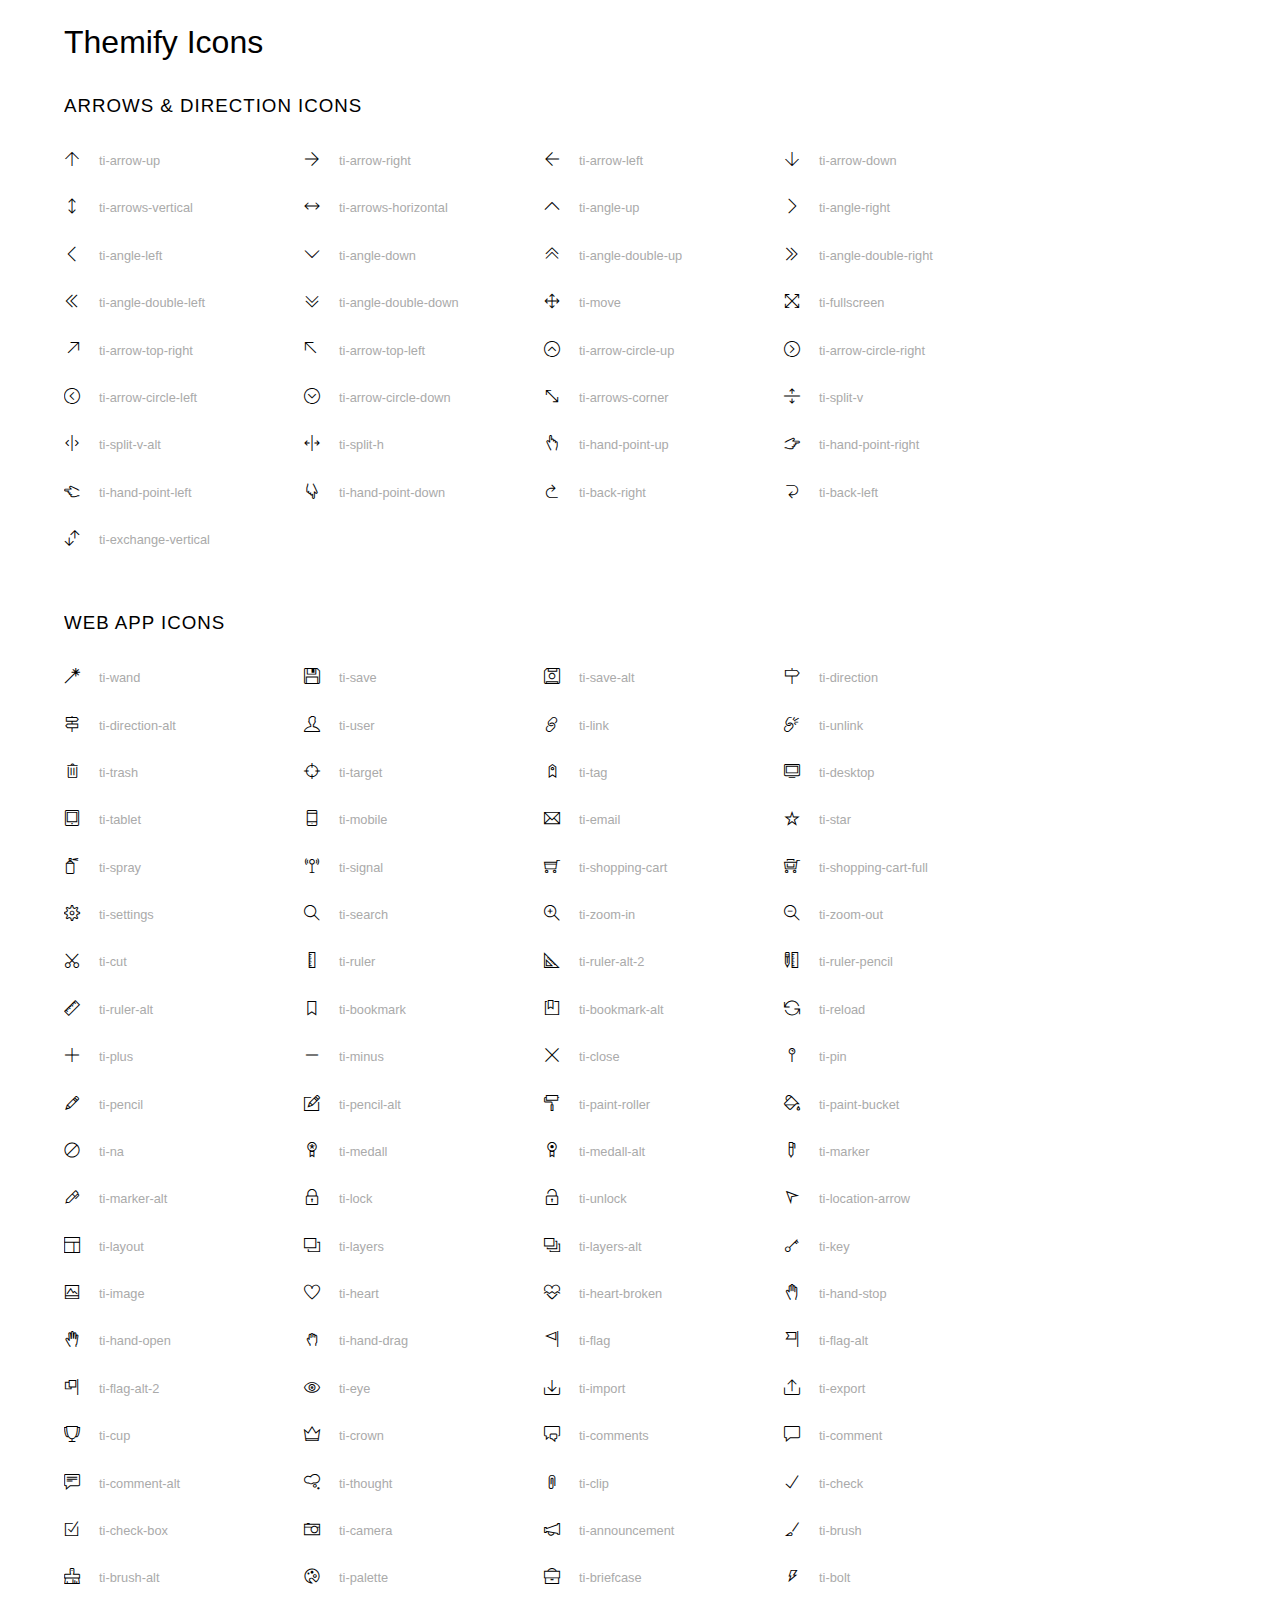
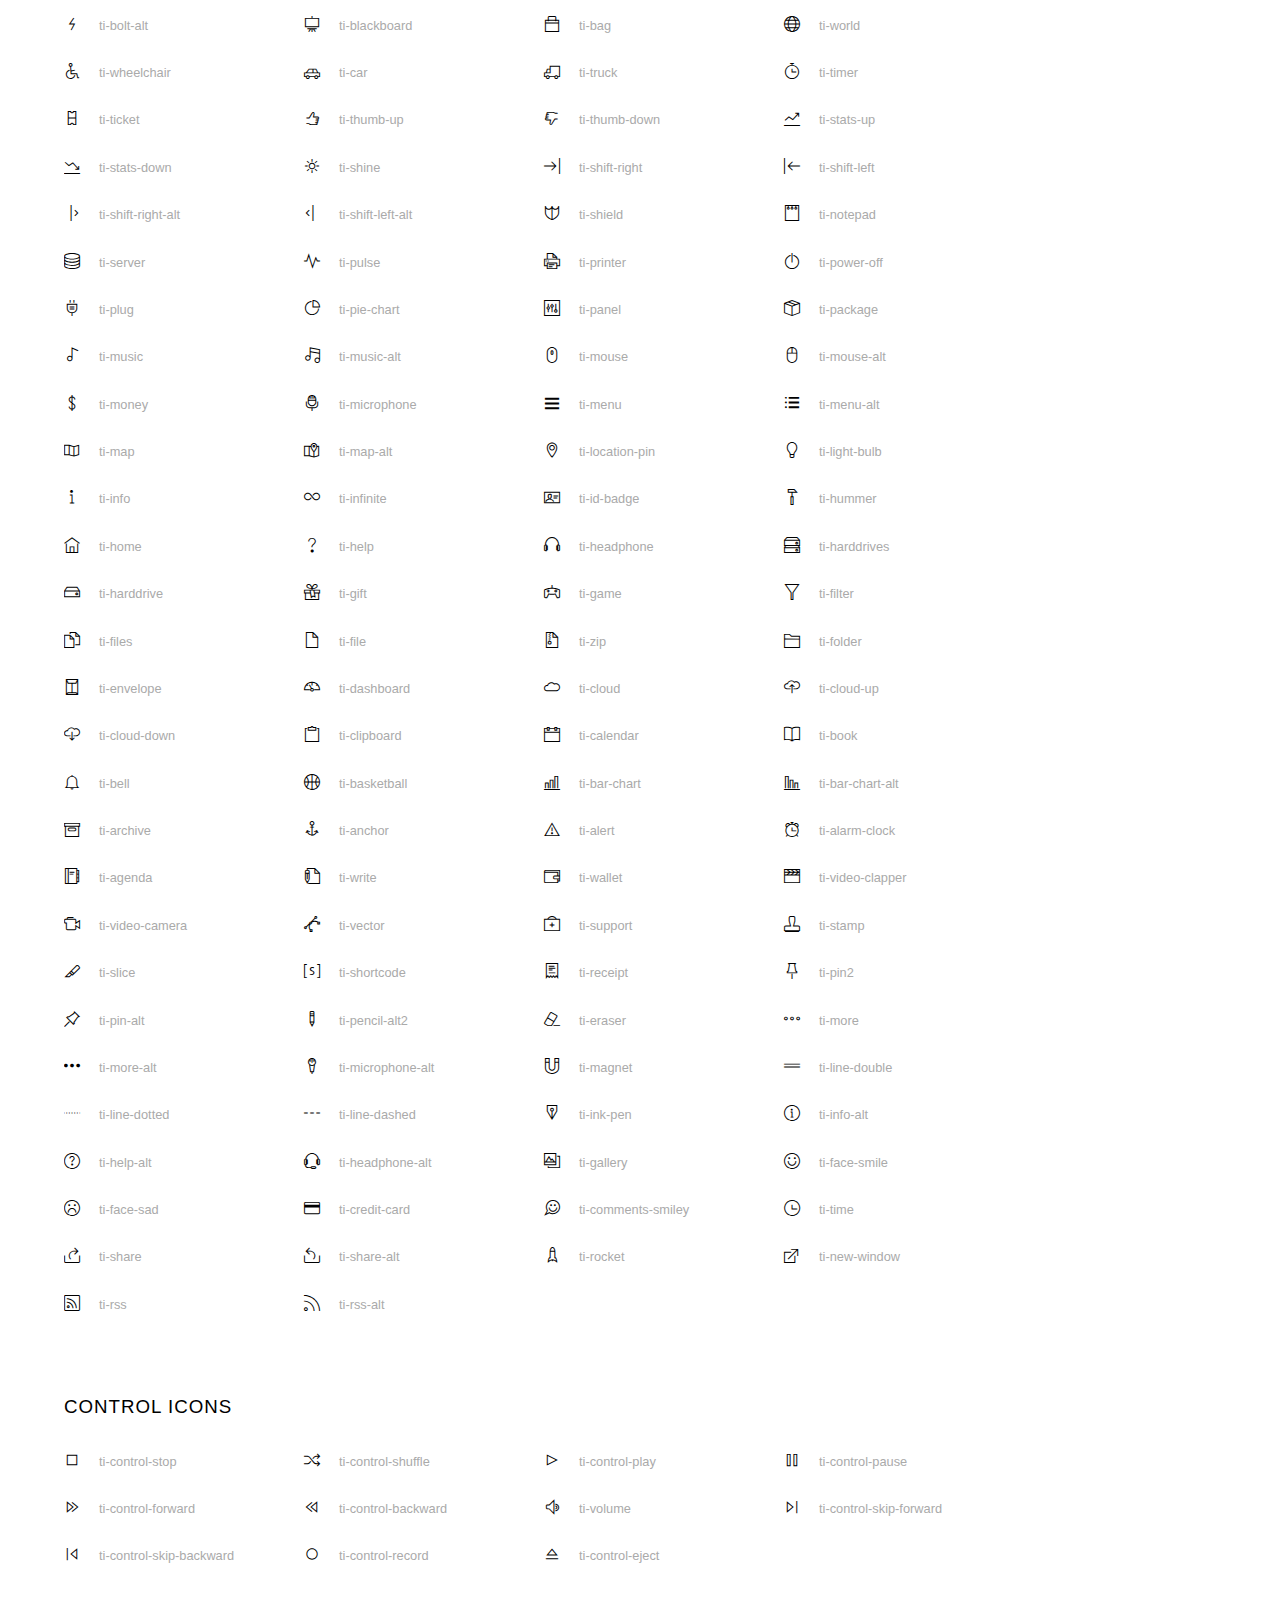
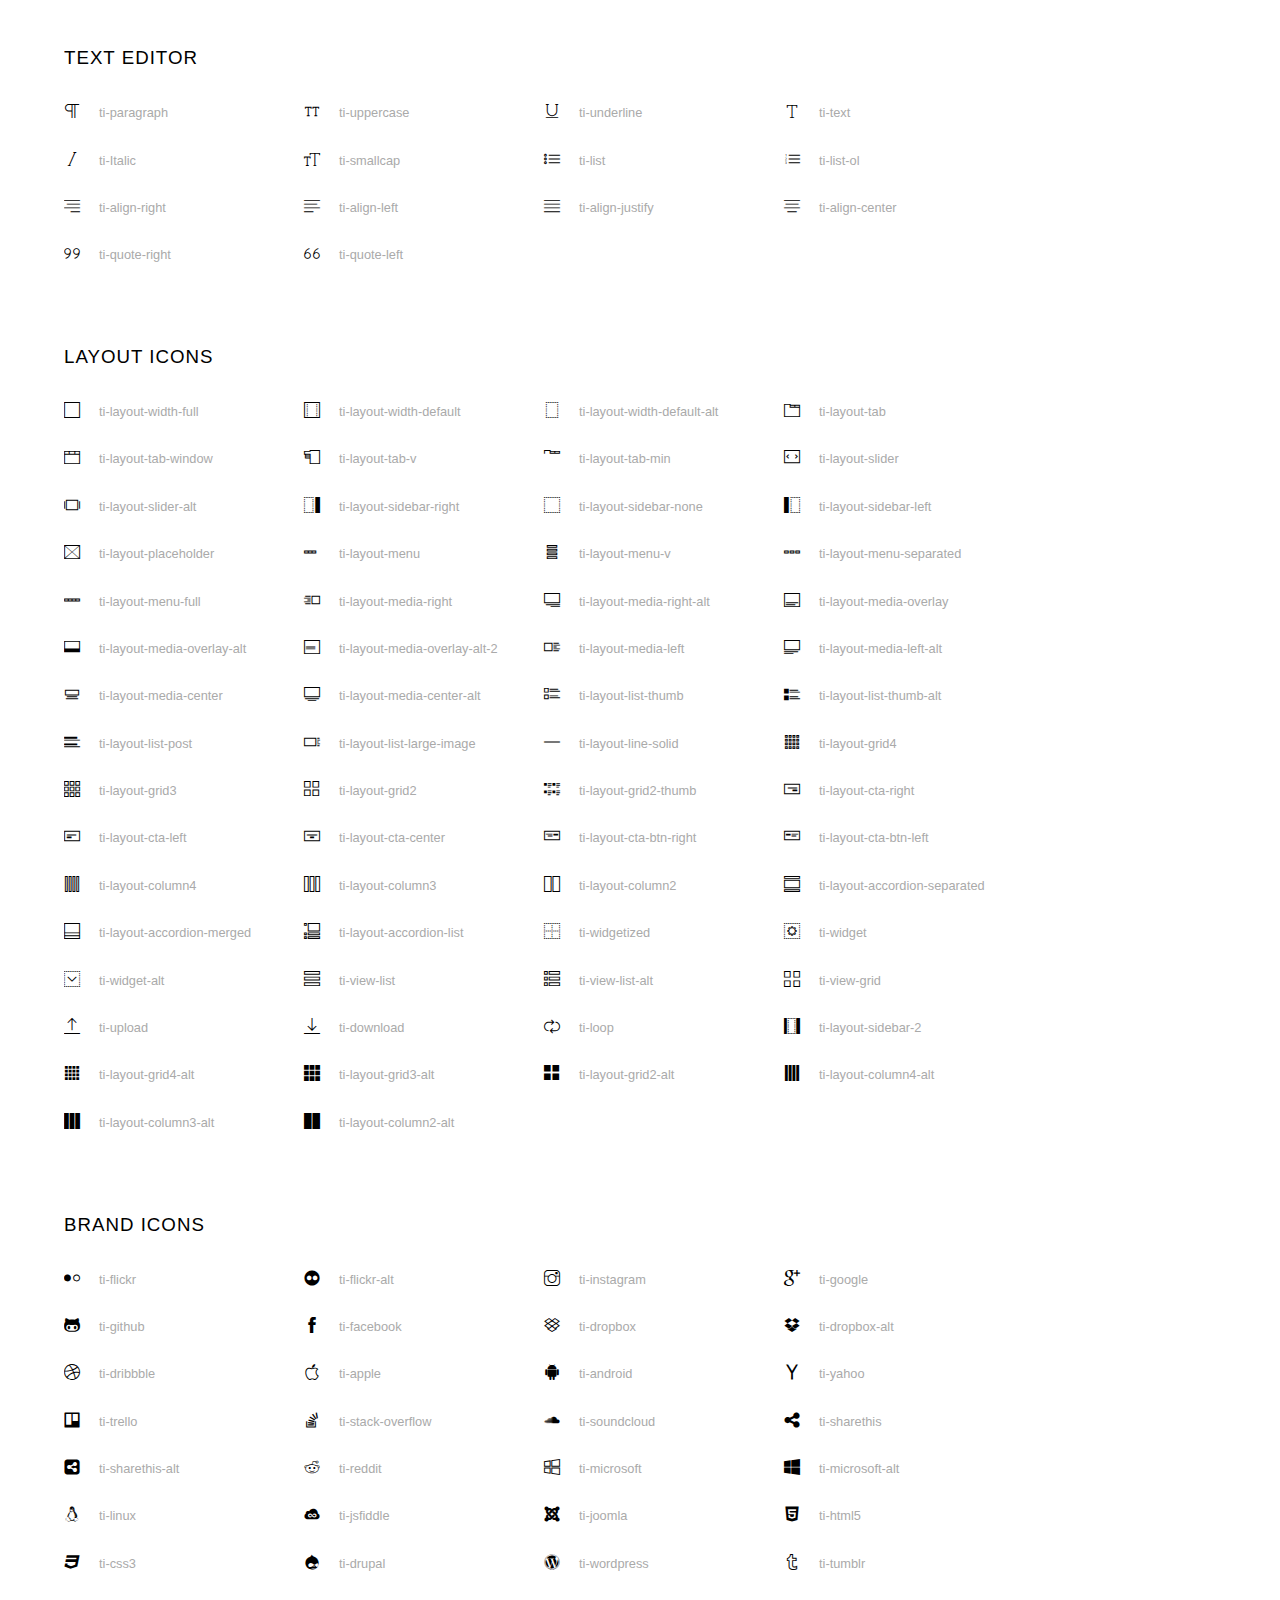
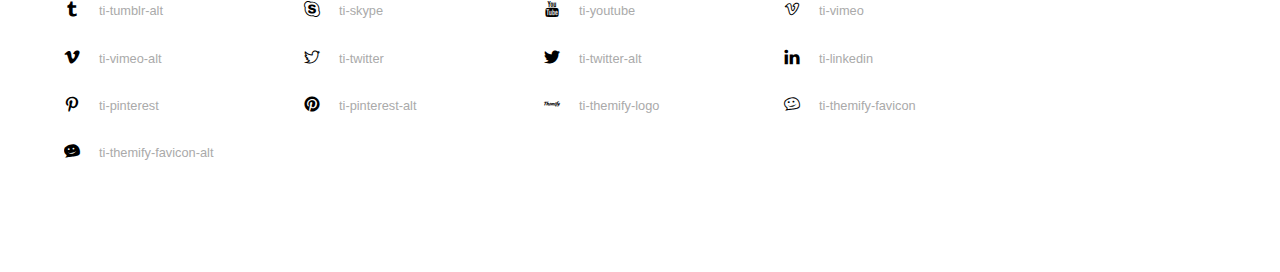
<file: accsets/font/themify-icons-font/themify-icons/index.html>
<!doctype html>
<html>
<head>
	<meta charset="utf-8">
	<title>Themify Icon Font</title>
	<meta name="viewport" content="width=device-width">
	<link rel="stylesheet" href="demo-files/demo.css">
	<link rel="stylesheet" href="themify-icons.css">
	<!--[if lt IE 8]><!-->
	<link rel="stylesheet" href="ie7/ie7.css">
	<!--<![endif]-->
</head>
<body>
	<h1>Themify Icons</h1>

	<div class="icon-section">

		<div class="icon-section">
			<h3>Arrows &amp; Direction Icons </h3>

			<div class="icon-container">
				<span class="ti-arrow-up"></span><span class="icon-name"> ti-arrow-up</span>
			</div>
			<div class="icon-container">
				<span class="ti-arrow-right"></span><span class="icon-name"> ti-arrow-right</span>
			</div>
			<div class="icon-container">
				<span class="ti-arrow-left"></span><span class="icon-name"> ti-arrow-left</span>
			</div>
			<div class="icon-container">
				<span class="ti-arrow-down"></span><span class="icon-name"> ti-arrow-down</span>
			</div>
			<div class="icon-container">
				<span class="ti-arrows-vertical"></span><span class="icon-name"> ti-arrows-vertical</span>
			</div>
			<div class="icon-container">
				<span class="ti-arrows-horizontal"></span><span class="icon-name"> ti-arrows-horizontal</span>
			</div>
			<div class="icon-container">
				<span class="ti-angle-up"></span><span class="icon-name"> ti-angle-up</span>
			</div>
			<div class="icon-container">
				<span class="ti-angle-right"></span><span class="icon-name"> ti-angle-right</span>
			</div>
			<div class="icon-container">
				<span class="ti-angle-left"></span><span class="icon-name"> ti-angle-left</span>
			</div>
			<div class="icon-container">
				<span class="ti-angle-down"></span><span class="icon-name"> ti-angle-down</span>
			</div>	
			<div class="icon-container">
				<span class="ti-angle-double-up"></span><span class="icon-name"> ti-angle-double-up</span>
			</div>
			<div class="icon-container">
				<span class="ti-angle-double-right"></span><span class="icon-name"> ti-angle-double-right</span>
			</div>
			<div class="icon-container">
				<span class="ti-angle-double-left"></span><span class="icon-name"> ti-angle-double-left</span>
			</div>
			<div class="icon-container">
				<span class="ti-angle-double-down"></span><span class="icon-name"> ti-angle-double-down</span>
			</div>					
			<div class="icon-container">
				<span class="ti-move"></span><span class="icon-name"> ti-move</span>
			</div>
			<div class="icon-container">
				<span class="ti-fullscreen"></span><span class="icon-name"> ti-fullscreen</span>
			</div>
			<div class="icon-container">
				<span class="ti-arrow-top-right"></span><span class="icon-name"> ti-arrow-top-right</span>
			</div>
			<div class="icon-container">
				<span class="ti-arrow-top-left"></span><span class="icon-name"> ti-arrow-top-left</span>
			</div>
			<div class="icon-container">
				<span class="ti-arrow-circle-up"></span><span class="icon-name"> ti-arrow-circle-up</span>
			</div>
			<div class="icon-container">
				<span class="ti-arrow-circle-right"></span><span class="icon-name"> ti-arrow-circle-right</span>
			</div>
			<div class="icon-container">
				<span class="ti-arrow-circle-left"></span><span class="icon-name"> ti-arrow-circle-left</span>
			</div>
			<div class="icon-container">
				<span class="ti-arrow-circle-down"></span><span class="icon-name"> ti-arrow-circle-down</span>
			</div>
			<div class="icon-container">
				<span class="ti-arrows-corner"></span><span class="icon-name"> ti-arrows-corner</span>
			</div>
			<div class="icon-container">
				<span class="ti-split-v"></span><span class="icon-name"> ti-split-v</span>
			</div>

			<div class="icon-container">
				<span class="ti-split-v-alt"></span><span class="icon-name"> ti-split-v-alt</span>
			</div>
			<div class="icon-container">
				<span class="ti-split-h"></span><span class="icon-name"> ti-split-h</span>
			</div>
			<div class="icon-container">
				<span class="ti-hand-point-up"></span><span class="icon-name"> ti-hand-point-up</span>
			</div>
			<div class="icon-container">
				<span class="ti-hand-point-right"></span><span class="icon-name"> ti-hand-point-right</span>
			</div>
			<div class="icon-container">
				<span class="ti-hand-point-left"></span><span class="icon-name"> ti-hand-point-left</span>
			</div>
			<div class="icon-container">
				<span class="ti-hand-point-down"></span><span class="icon-name"> ti-hand-point-down</span>
			</div>
			<div class="icon-container">
				<span class="ti-back-right"></span><span class="icon-name"> ti-back-right</span>
			</div>
			<div class="icon-container">
				<span class="ti-back-left"></span><span class="icon-name"> ti-back-left</span>
			</div>
			<div class="icon-container">
				<span class="ti-exchange-vertical"></span><span class="icon-name"> ti-exchange-vertical</span>
			</div>

		</div> <!-- Arrows Icons -->



		<h3>Web App Icons</h3>
		
		<div class="icon-section">

			<div class="icon-container">
				<span class="ti-wand"></span><span class="icon-name"> ti-wand</span>
			</div>
			<div class="icon-container">
				<span class="ti-save"></span><span class="icon-name"> ti-save</span>
			</div>
			<div class="icon-container">
				<span class="ti-save-alt"></span><span class="icon-name"> ti-save-alt</span>
			</div>

			<div class="icon-container">
				<span class="ti-direction"></span><span class="icon-name"> ti-direction</span>
			</div>
			<div class="icon-container">
				<span class="ti-direction-alt"></span><span class="icon-name"> ti-direction-alt</span>
			</div>
			<div class="icon-container">
				<span class="ti-user"></span><span class="icon-name"> ti-user</span>
			</div>
			<div class="icon-container">
				<span class="ti-link"></span><span class="icon-name"> ti-link</span>
			</div>
			<div class="icon-container">
				<span class="ti-unlink"></span><span class="icon-name"> ti-unlink</span>
			</div>
			<div class="icon-container">
				<span class="ti-trash"></span><span class="icon-name"> ti-trash</span>
			</div>
			<div class="icon-container">
				<span class="ti-target"></span><span class="icon-name"> ti-target</span>
			</div>
			<div class="icon-container">
				<span class="ti-tag"></span><span class="icon-name"> ti-tag</span>
			</div>
			<div class="icon-container">
				<span class="ti-desktop"></span><span class="icon-name"> ti-desktop</span>
			</div>
			<div class="icon-container">
				<span class="ti-tablet"></span><span class="icon-name"> ti-tablet</span>
			</div>
			<div class="icon-container">
				<span class="ti-mobile"></span><span class="icon-name"> ti-mobile</span>
			</div>
			<div class="icon-container">
				<span class="ti-email"></span><span class="icon-name"> ti-email</span>
			</div>	
			<div class="icon-container">
				<span class="ti-star"></span><span class="icon-name"> ti-star</span>
			</div>
			<div class="icon-container">
				<span class="ti-spray"></span><span class="icon-name"> ti-spray</span>
			</div>
			<div class="icon-container">
				<span class="ti-signal"></span><span class="icon-name"> ti-signal</span>
			</div>
			<div class="icon-container">
				<span class="ti-shopping-cart"></span><span class="icon-name"> ti-shopping-cart</span>
			</div>
			<div class="icon-container">
				<span class="ti-shopping-cart-full"></span><span class="icon-name"> ti-shopping-cart-full</span>
			</div>
			<div class="icon-container">
				<span class="ti-settings"></span><span class="icon-name"> ti-settings</span>
			</div>
			<div class="icon-container">
				<span class="ti-search"></span><span class="icon-name"> ti-search</span>
			</div>
			<div class="icon-container">
				<span class="ti-zoom-in"></span><span class="icon-name"> ti-zoom-in</span>
			</div>
			<div class="icon-container">
				<span class="ti-zoom-out"></span><span class="icon-name"> ti-zoom-out</span>
			</div>
			<div class="icon-container">
				<span class="ti-cut"></span><span class="icon-name"> ti-cut</span>
			</div>
			<div class="icon-container">
				<span class="ti-ruler"></span><span class="icon-name"> ti-ruler</span>
			</div>
			<div class="icon-container">
				<span class="ti-ruler-alt-2"></span><span class="icon-name"> ti-ruler-alt-2</span>
			</div>			
			<div class="icon-container">
				<span class="ti-ruler-pencil"></span><span class="icon-name"> ti-ruler-pencil</span>
			</div>
			<div class="icon-container">
				<span class="ti-ruler-alt"></span><span class="icon-name"> ti-ruler-alt</span>
			</div>
			<div class="icon-container">
				<span class="ti-bookmark"></span><span class="icon-name"> ti-bookmark</span>
			</div>
			<div class="icon-container">
				<span class="ti-bookmark-alt"></span><span class="icon-name"> ti-bookmark-alt</span>
			</div>
			<div class="icon-container">
				<span class="ti-reload"></span><span class="icon-name"> ti-reload</span>
			</div>
			<div class="icon-container">
				<span class="ti-plus"></span><span class="icon-name"> ti-plus</span>
			</div>
			<div class="icon-container">
				<span class="ti-minus"></span><span class="icon-name"> ti-minus</span>
			</div>
			<div class="icon-container">
				<span class="ti-close"></span><span class="icon-name"> ti-close</span>
			</div>			
			<div class="icon-container">
				<span class="ti-pin"></span><span class="icon-name"> ti-pin</span>
			</div>
			<div class="icon-container">
				<span class="ti-pencil"></span><span class="icon-name"> ti-pencil</span>
			</div>
					
		  	<div class="icon-container">
				<span class="ti-pencil-alt"></span><span class="icon-name"> ti-pencil-alt</span>
			</div>
			<div class="icon-container">
				<span class="ti-paint-roller"></span><span class="icon-name"> ti-paint-roller</span>
			</div>
			<div class="icon-container">
				<span class="ti-paint-bucket"></span><span class="icon-name"> ti-paint-bucket</span>
			</div>
			<div class="icon-container">
				<span class="ti-na"></span><span class="icon-name"> ti-na</span>
			</div>
			<div class="icon-container">
				<span class="ti-medall"></span><span class="icon-name"> ti-medall</span>
			</div>
			<div class="icon-container">
				<span class="ti-medall-alt"></span><span class="icon-name"> ti-medall-alt</span>
			</div>
			<div class="icon-container">
				<span class="ti-marker"></span><span class="icon-name"> ti-marker</span>
			</div>
			<div class="icon-container">
				<span class="ti-marker-alt"></span><span class="icon-name"> ti-marker-alt</span>
			</div>

			<div class="icon-container">
				<span class="ti-lock"></span><span class="icon-name"> ti-lock</span>
			</div>
			<div class="icon-container">
				<span class="ti-unlock"></span><span class="icon-name"> ti-unlock</span>
			</div>
			<div class="icon-container">
				<span class="ti-location-arrow"></span><span class="icon-name"> ti-location-arrow</span>
			</div>
			<div class="icon-container">
				<span class="ti-layout"></span><span class="icon-name"> ti-layout</span>
			</div>
			<div class="icon-container">
				<span class="ti-layers"></span><span class="icon-name"> ti-layers</span>
			</div>
			<div class="icon-container">
				<span class="ti-layers-alt"></span><span class="icon-name"> ti-layers-alt</span>
			</div>
			<div class="icon-container">
				<span class="ti-key"></span><span class="icon-name"> ti-key</span>
			</div>
			<div class="icon-container">
				<span class="ti-image"></span><span class="icon-name"> ti-image</span>
			</div>
			<div class="icon-container">
				<span class="ti-heart"></span><span class="icon-name"> ti-heart</span>
			</div>
			<div class="icon-container">
				<span class="ti-heart-broken"></span><span class="icon-name"> ti-heart-broken</span>
			</div>
			<div class="icon-container">
				<span class="ti-hand-stop"></span><span class="icon-name"> ti-hand-stop</span>
			</div>
			<div class="icon-container">
				<span class="ti-hand-open"></span><span class="icon-name"> ti-hand-open</span>
			</div>
			<div class="icon-container">
				<span class="ti-hand-drag"></span><span class="icon-name"> ti-hand-drag</span>
			</div>
			<div class="icon-container">
				<span class="ti-flag"></span><span class="icon-name"> ti-flag</span>
			</div>
			<div class="icon-container">
				<span class="ti-flag-alt"></span><span class="icon-name"> ti-flag-alt</span>
			</div>
			<div class="icon-container">
				<span class="ti-flag-alt-2"></span><span class="icon-name"> ti-flag-alt-2</span>
			</div>
			<div class="icon-container">
				<span class="ti-eye"></span><span class="icon-name"> ti-eye</span>
			</div>
			<div class="icon-container">
				<span class="ti-import"></span><span class="icon-name"> ti-import</span>
			</div>			
			<div class="icon-container">
				<span class="ti-export"></span><span class="icon-name"> ti-export</span>
			</div>
			<div class="icon-container">
				<span class="ti-cup"></span><span class="icon-name"> ti-cup</span>
			</div>
			<div class="icon-container">
				<span class="ti-crown"></span><span class="icon-name"> ti-crown</span>
			</div>
			<div class="icon-container">
				<span class="ti-comments"></span><span class="icon-name"> ti-comments</span>
			</div>
			<div class="icon-container">
				<span class="ti-comment"></span><span class="icon-name"> ti-comment</span>
			</div>
			<div class="icon-container">
				<span class="ti-comment-alt"></span><span class="icon-name"> ti-comment-alt</span>
			</div>
			<div class="icon-container">
				<span class="ti-thought"></span><span class="icon-name"> ti-thought</span>
			</div>			
			<div class="icon-container">
				<span class="ti-clip"></span><span class="icon-name"> ti-clip</span>
			</div>

			<div class="icon-container">
				<span class="ti-check"></span><span class="icon-name"> ti-check</span>
			</div>
			<div class="icon-container">
				<span class="ti-check-box"></span><span class="icon-name"> ti-check-box</span>
			</div>
			<div class="icon-container">
				<span class="ti-camera"></span><span class="icon-name"> ti-camera</span>
			</div>
			<div class="icon-container">
				<span class="ti-announcement"></span><span class="icon-name"> ti-announcement</span>
			</div>
			<div class="icon-container">
				<span class="ti-brush"></span><span class="icon-name"> ti-brush</span>
			</div>
			<div class="icon-container">
				<span class="ti-brush-alt"></span><span class="icon-name"> ti-brush-alt</span>
			</div>
			<div class="icon-container">
				<span class="ti-palette"></span><span class="icon-name"> ti-palette</span>
			</div>			
			<div class="icon-container">
				<span class="ti-briefcase"></span><span class="icon-name"> ti-briefcase</span>
			</div>
			<div class="icon-container">
				<span class="ti-bolt"></span><span class="icon-name"> ti-bolt</span>
			</div>
			<div class="icon-container">
				<span class="ti-bolt-alt"></span><span class="icon-name"> ti-bolt-alt</span>
			</div>
			<div class="icon-container">
				<span class="ti-blackboard"></span><span class="icon-name"> ti-blackboard</span>
			</div>
			<div class="icon-container">
				<span class="ti-bag"></span><span class="icon-name"> ti-bag</span>
			</div>
			<div class="icon-container">
				<span class="ti-world"></span><span class="icon-name"> ti-world</span>
			</div>
			<div class="icon-container">
				<span class="ti-wheelchair"></span><span class="icon-name"> ti-wheelchair</span>
			</div>
			<div class="icon-container">
				<span class="ti-car"></span><span class="icon-name"> ti-car</span>
			</div>
			<div class="icon-container">
				<span class="ti-truck"></span><span class="icon-name"> ti-truck</span>
			</div>
			<div class="icon-container">
				<span class="ti-timer"></span><span class="icon-name"> ti-timer</span>
			</div>
			<div class="icon-container">
				<span class="ti-ticket"></span><span class="icon-name"> ti-ticket</span>
			</div>
			<div class="icon-container">
				<span class="ti-thumb-up"></span><span class="icon-name"> ti-thumb-up</span>
			</div>
			<div class="icon-container">
				<span class="ti-thumb-down"></span><span class="icon-name"> ti-thumb-down</span>
			</div>

			<div class="icon-container">
				<span class="ti-stats-up"></span><span class="icon-name"> ti-stats-up</span>
			</div>
			<div class="icon-container">
				<span class="ti-stats-down"></span><span class="icon-name"> ti-stats-down</span>
			</div>
			<div class="icon-container">
				<span class="ti-shine"></span><span class="icon-name"> ti-shine</span>
			</div>
			<div class="icon-container">
				<span class="ti-shift-right"></span><span class="icon-name"> ti-shift-right</span>
			</div>
			<div class="icon-container">
				<span class="ti-shift-left"></span><span class="icon-name"> ti-shift-left</span>
			</div>

			<div class="icon-container">
				<span class="ti-shift-right-alt"></span><span class="icon-name"> ti-shift-right-alt</span>
			</div>
			<div class="icon-container">
				<span class="ti-shift-left-alt"></span><span class="icon-name"> ti-shift-left-alt</span>
			</div>
			<div class="icon-container">
				<span class="ti-shield"></span><span class="icon-name"> ti-shield</span>
			</div>
			<div class="icon-container">
				<span class="ti-notepad"></span><span class="icon-name"> ti-notepad</span>
			</div>
			<div class="icon-container">
				<span class="ti-server"></span><span class="icon-name"> ti-server</span>
			</div>

			<div class="icon-container">
				<span class="ti-pulse"></span><span class="icon-name"> ti-pulse</span>
			</div>
			<div class="icon-container">
				<span class="ti-printer"></span><span class="icon-name"> ti-printer</span>
			</div>
			<div class="icon-container">
				<span class="ti-power-off"></span><span class="icon-name"> ti-power-off</span>
			</div>
			<div class="icon-container">
				<span class="ti-plug"></span><span class="icon-name"> ti-plug</span>
			</div>
			<div class="icon-container">
				<span class="ti-pie-chart"></span><span class="icon-name"> ti-pie-chart</span>
			</div>

			<div class="icon-container">
				<span class="ti-panel"></span><span class="icon-name"> ti-panel</span>
			</div>
			<div class="icon-container">
				<span class="ti-package"></span><span class="icon-name"> ti-package</span>
			</div>
			<div class="icon-container">
				<span class="ti-music"></span><span class="icon-name"> ti-music</span>
			</div>
			<div class="icon-container">
				<span class="ti-music-alt"></span><span class="icon-name"> ti-music-alt</span>
			</div>
			<div class="icon-container">
				<span class="ti-mouse"></span><span class="icon-name"> ti-mouse</span>
			</div>
			<div class="icon-container">
				<span class="ti-mouse-alt"></span><span class="icon-name"> ti-mouse-alt</span>
			</div>
			<div class="icon-container">
				<span class="ti-money"></span><span class="icon-name"> ti-money</span>
			</div>
			<div class="icon-container">
				<span class="ti-microphone"></span><span class="icon-name"> ti-microphone</span>
			</div>
			<div class="icon-container">
				<span class="ti-menu"></span><span class="icon-name"> ti-menu</span>
			</div>
			<div class="icon-container">
				<span class="ti-menu-alt"></span><span class="icon-name"> ti-menu-alt</span>
			</div>
			<div class="icon-container">
				<span class="ti-map"></span><span class="icon-name"> ti-map</span>
			</div>
			<div class="icon-container">
				<span class="ti-map-alt"></span><span class="icon-name"> ti-map-alt</span>
			</div>

			<div class="icon-container">
				<span class="ti-location-pin"></span><span class="icon-name"> ti-location-pin</span>
			</div>

			<div class="icon-container">
				<span class="ti-light-bulb"></span><span class="icon-name"> ti-light-bulb</span>
			</div>
			<div class="icon-container">
				<span class="ti-info"></span><span class="icon-name"> ti-info</span>
			</div>
			<div class="icon-container">
				<span class="ti-infinite"></span><span class="icon-name"> ti-infinite</span>
			</div>
			<div class="icon-container">
				<span class="ti-id-badge"></span><span class="icon-name"> ti-id-badge</span>
			</div>
			<div class="icon-container">
				<span class="ti-hummer"></span><span class="icon-name"> ti-hummer</span>
			</div>
			<div class="icon-container">
				<span class="ti-home"></span><span class="icon-name"> ti-home</span>
			</div>
			<div class="icon-container">
				<span class="ti-help"></span><span class="icon-name"> ti-help</span>
			</div>
			<div class="icon-container">
				<span class="ti-headphone"></span><span class="icon-name"> ti-headphone</span>
			</div>
			<div class="icon-container">
				<span class="ti-harddrives"></span><span class="icon-name"> ti-harddrives</span>
			</div>
			<div class="icon-container">
				<span class="ti-harddrive"></span><span class="icon-name"> ti-harddrive</span>
			</div>
			<div class="icon-container">
				<span class="ti-gift"></span><span class="icon-name"> ti-gift</span>
			</div>
			<div class="icon-container">
				<span class="ti-game"></span><span class="icon-name"> ti-game</span>
			</div>
			<div class="icon-container">
				<span class="ti-filter"></span><span class="icon-name"> ti-filter</span>
			</div>
			<div class="icon-container">
				<span class="ti-files"></span><span class="icon-name"> ti-files</span>
			</div>
			<div class="icon-container">
				<span class="ti-file"></span><span class="icon-name"> ti-file</span>
			</div>
			<div class="icon-container">
				<span class="ti-zip"></span><span class="icon-name"> ti-zip</span>
			</div>
			<div class="icon-container">
				<span class="ti-folder"></span><span class="icon-name"> ti-folder</span>
			</div>			
			<div class="icon-container">
				<span class="ti-envelope"></span><span class="icon-name"> ti-envelope</span>
			</div>


			<div class="icon-container">
				<span class="ti-dashboard"></span><span class="icon-name"> ti-dashboard</span>
			</div>
			<div class="icon-container">
				<span class="ti-cloud"></span><span class="icon-name"> ti-cloud</span>
			</div>
			<div class="icon-container">
				<span class="ti-cloud-up"></span><span class="icon-name"> ti-cloud-up</span>
			</div>
			<div class="icon-container">
				<span class="ti-cloud-down"></span><span class="icon-name"> ti-cloud-down</span>
			</div>
			<div class="icon-container">
				<span class="ti-clipboard"></span><span class="icon-name"> ti-clipboard</span>
			</div>
			<div class="icon-container">
				<span class="ti-calendar"></span><span class="icon-name"> ti-calendar</span>
			</div>
			<div class="icon-container">
				<span class="ti-book"></span><span class="icon-name"> ti-book</span>
			</div>
			<div class="icon-container">
				<span class="ti-bell"></span><span class="icon-name"> ti-bell</span>
			</div>
			<div class="icon-container">
				<span class="ti-basketball"></span><span class="icon-name"> ti-basketball</span>
			</div>
			<div class="icon-container">
				<span class="ti-bar-chart"></span><span class="icon-name"> ti-bar-chart</span>
			</div>
			<div class="icon-container">
				<span class="ti-bar-chart-alt"></span><span class="icon-name"> ti-bar-chart-alt</span>
			</div>


			<div class="icon-container">
				<span class="ti-archive"></span><span class="icon-name"> ti-archive</span>
			</div>
			<div class="icon-container">
				<span class="ti-anchor"></span><span class="icon-name"> ti-anchor</span>
			</div>

			<div class="icon-container">
				<span class="ti-alert"></span><span class="icon-name"> ti-alert</span>
			</div>
			<div class="icon-container">
				<span class="ti-alarm-clock"></span><span class="icon-name"> ti-alarm-clock</span>
			</div>
			<div class="icon-container">
				<span class="ti-agenda"></span><span class="icon-name"> ti-agenda</span>
			</div>
			<div class="icon-container">
				<span class="ti-write"></span><span class="icon-name"> ti-write</span>
			</div>

			<div class="icon-container">
				<span class="ti-wallet"></span><span class="icon-name"> ti-wallet</span>
			</div>
			<div class="icon-container">
				<span class="ti-video-clapper"></span><span class="icon-name"> ti-video-clapper</span>
			</div>
			<div class="icon-container">
				<span class="ti-video-camera"></span><span class="icon-name"> ti-video-camera</span>
			</div>
			<div class="icon-container">
				<span class="ti-vector"></span><span class="icon-name"> ti-vector</span>
			</div>

			<div class="icon-container">
				<span class="ti-support"></span><span class="icon-name"> ti-support</span>
			</div>
			<div class="icon-container">
				<span class="ti-stamp"></span><span class="icon-name"> ti-stamp</span>
			</div>
			<div class="icon-container">
				<span class="ti-slice"></span><span class="icon-name"> ti-slice</span>
			</div>
			<div class="icon-container">
				<span class="ti-shortcode"></span><span class="icon-name"> ti-shortcode</span>
			</div>
			<div class="icon-container">
				<span class="ti-receipt"></span><span class="icon-name"> ti-receipt</span>
			</div>
			<div class="icon-container">
				<span class="ti-pin2"></span><span class="icon-name"> ti-pin2</span>
			</div>
			<div class="icon-container">
				<span class="ti-pin-alt"></span><span class="icon-name"> ti-pin-alt</span>
			</div>
			<div class="icon-container">
				<span class="ti-pencil-alt2"></span><span class="icon-name"> ti-pencil-alt2</span>
			</div>
			<div class="icon-container">
				<span class="ti-eraser"></span><span class="icon-name"> ti-eraser</span>
			</div>			
			<div class="icon-container">
				<span class="ti-more"></span><span class="icon-name"> ti-more</span>
			</div>
			<div class="icon-container">
				<span class="ti-more-alt"></span><span class="icon-name"> ti-more-alt</span>
			</div>
			<div class="icon-container">
				<span class="ti-microphone-alt"></span><span class="icon-name"> ti-microphone-alt</span>
			</div>
			<div class="icon-container">
				<span class="ti-magnet"></span><span class="icon-name"> ti-magnet</span>
			</div>
			<div class="icon-container">
				<span class="ti-line-double"></span><span class="icon-name"> ti-line-double</span>
			</div>
			<div class="icon-container">
				<span class="ti-line-dotted"></span><span class="icon-name"> ti-line-dotted</span>
			</div>
			<div class="icon-container">
				<span class="ti-line-dashed"></span><span class="icon-name"> ti-line-dashed</span>
			</div>

			<div class="icon-container">
				<span class="ti-ink-pen"></span><span class="icon-name"> ti-ink-pen</span>
			</div>
			<div class="icon-container">
				<span class="ti-info-alt"></span><span class="icon-name"> ti-info-alt</span>
			</div>
			<div class="icon-container">
				<span class="ti-help-alt"></span><span class="icon-name"> ti-help-alt</span>
			</div>
			<div class="icon-container">
				<span class="ti-headphone-alt"></span><span class="icon-name"> ti-headphone-alt</span>
			</div>

			<div class="icon-container">
				<span class="ti-gallery"></span><span class="icon-name"> ti-gallery</span>
			</div>
			<div class="icon-container">
				<span class="ti-face-smile"></span><span class="icon-name"> ti-face-smile</span>
			</div>
			<div class="icon-container">
				<span class="ti-face-sad"></span><span class="icon-name"> ti-face-sad</span>
			</div>
			<div class="icon-container">
				<span class="ti-credit-card"></span><span class="icon-name"> ti-credit-card</span>
			</div>
			<div class="icon-container">
				<span class="ti-comments-smiley"></span><span class="icon-name"> ti-comments-smiley</span>
			</div>
			<div class="icon-container">
				<span class="ti-time"></span><span class="icon-name"> ti-time</span>
			</div>
			<div class="icon-container">
				<span class="ti-share"></span><span class="icon-name"> ti-share</span>
			</div>
			<div class="icon-container">
				<span class="ti-share-alt"></span><span class="icon-name"> ti-share-alt</span>
			</div>
			<div class="icon-container">
				<span class="ti-rocket"></span><span class="icon-name"> ti-rocket</span>
			</div>

			<div class="icon-container">
				<span class="ti-new-window"></span><span class="icon-name"> ti-new-window</span>
			</div>

			<div class="icon-container">
				<span class="ti-rss"></span><span class="icon-name"> ti-rss</span>
			</div>

			<div class="icon-container">
				<span class="ti-rss-alt"></span><span class="icon-name"> ti-rss-alt</span>
			</div>
			
		</div><!-- Web App Icons -->


		<div class="icon-section">
			<h3>Control Icons</h3>
			<div class="icon-container">
				<span class="ti-control-stop"></span><span class="icon-name"> ti-control-stop</span>
			</div>
			<div class="icon-container">
				<span class="ti-control-shuffle"></span><span class="icon-name"> ti-control-shuffle</span>
			</div>
			<div class="icon-container">
				<span class="ti-control-play"></span><span class="icon-name"> ti-control-play</span>
			</div>
			<div class="icon-container">
				<span class="ti-control-pause"></span><span class="icon-name"> ti-control-pause</span>
			</div>
			<div class="icon-container">
				<span class="ti-control-forward"></span><span class="icon-name"> ti-control-forward</span>
			</div>
			<div class="icon-container">
				<span class="ti-control-backward"></span><span class="icon-name"> ti-control-backward</span>
			</div>	
			<div class="icon-container">
				<span class="ti-volume"></span><span class="icon-name"> ti-volume</span>
			</div>
			<div class="icon-container">
				<span class="ti-control-skip-forward"></span><span class="icon-name"> ti-control-skip-forward</span>
			</div>
			<div class="icon-container">
				<span class="ti-control-skip-backward"></span><span class="icon-name"> ti-control-skip-backward</span>
			</div>
			<div class="icon-container">
				<span class="ti-control-record"></span><span class="icon-name"> ti-control-record</span>
			</div>
			<div class="icon-container">
				<span class="ti-control-eject"></span><span class="icon-name"> ti-control-eject</span>
			</div>			
		</div> <!-- Control Icons -->


		<div class="icon-section">
			<h3>Text Editor</h3>

			<div class="icon-container">
				<span class="ti-paragraph"></span><span class="icon-name"> ti-paragraph</span>
			</div>
			<div class="icon-container">
				<span class="ti-uppercase"></span><span class="icon-name"> ti-uppercase</span>
			</div>

			<div class="icon-container">
				<span class="ti-underline"></span><span class="icon-name"> ti-underline</span>
			</div>
			<div class="icon-container">
				<span class="ti-text"></span><span class="icon-name"> ti-text</span>
			</div>
			<div class="icon-container">
				<span class="ti-Italic"></span><span class="icon-name"> ti-Italic</span>
			</div>
			<div class="icon-container">
				<span class="ti-smallcap"></span><span class="icon-name"> ti-smallcap</span>
			</div>
			<div class="icon-container">
				<span class="ti-list"></span><span class="icon-name"> ti-list</span>
			</div>
			<div class="icon-container">
				<span class="ti-list-ol"></span><span class="icon-name"> ti-list-ol</span>
			</div>
			<div class="icon-container">
				<span class="ti-align-right"></span><span class="icon-name"> ti-align-right</span>
			</div>
			<div class="icon-container">
				<span class="ti-align-left"></span><span class="icon-name"> ti-align-left</span>
			</div>
			<div class="icon-container">
				<span class="ti-align-justify"></span><span class="icon-name"> ti-align-justify</span>
			</div>
			<div class="icon-container">
				<span class="ti-align-center"></span><span class="icon-name"> ti-align-center</span>
			</div>
			<div class="icon-container">
				<span class="ti-quote-right"></span><span class="icon-name"> ti-quote-right</span>
			</div>
			<div class="icon-container">
				<span class="ti-quote-left"></span><span class="icon-name"> ti-quote-left</span>
			</div>

		</div> <!-- Text Editor -->



		<div class="icon-section">
			<h3>Layout Icons</h3>
			<div class="icon-container">
				<span class="ti-layout-width-full"></span><span class="icon-name"> ti-layout-width-full</span>
			</div>
			<div class="icon-container">
				<span class="ti-layout-width-default"></span><span class="icon-name"> ti-layout-width-default</span>
			</div>
			<div class="icon-container">
				<span class="ti-layout-width-default-alt"></span><span class="icon-name"> ti-layout-width-default-alt</span>
			</div>
			<div class="icon-container">
				<span class="ti-layout-tab"></span><span class="icon-name"> ti-layout-tab</span>
			</div>
			<div class="icon-container">
				<span class="ti-layout-tab-window"></span><span class="icon-name"> ti-layout-tab-window</span>
			</div>
			<div class="icon-container">
				<span class="ti-layout-tab-v"></span><span class="icon-name"> ti-layout-tab-v</span>
			</div>
			<div class="icon-container">
				<span class="ti-layout-tab-min"></span><span class="icon-name"> ti-layout-tab-min</span>
			</div>
			<div class="icon-container">
				<span class="ti-layout-slider"></span><span class="icon-name"> ti-layout-slider</span>
			</div>
			<div class="icon-container">
				<span class="ti-layout-slider-alt"></span><span class="icon-name"> ti-layout-slider-alt</span>
			</div>
			<div class="icon-container">
				<span class="ti-layout-sidebar-right"></span><span class="icon-name"> ti-layout-sidebar-right</span>
			</div>
			<div class="icon-container">
				<span class="ti-layout-sidebar-none"></span><span class="icon-name"> ti-layout-sidebar-none</span>
			</div>
			<div class="icon-container">
				<span class="ti-layout-sidebar-left"></span><span class="icon-name"> ti-layout-sidebar-left</span>
			</div>
			<div class="icon-container">
				<span class="ti-layout-placeholder"></span><span class="icon-name"> ti-layout-placeholder</span>
			</div>
			<div class="icon-container">
				<span class="ti-layout-menu"></span><span class="icon-name"> ti-layout-menu</span>
			</div>
			<div class="icon-container">
				<span class="ti-layout-menu-v"></span><span class="icon-name"> ti-layout-menu-v</span>
			</div>
			<div class="icon-container">
				<span class="ti-layout-menu-separated"></span><span class="icon-name"> ti-layout-menu-separated</span>
			</div>
			<div class="icon-container">
				<span class="ti-layout-menu-full"></span><span class="icon-name"> ti-layout-menu-full</span>
			</div>
			<div class="icon-container">
				<span class="ti-layout-media-right"></span><span class="icon-name"> ti-layout-media-right</span>
			</div>
			<div class="icon-container">
				<span class="ti-layout-media-right-alt"></span><span class="icon-name"> ti-layout-media-right-alt</span>
			</div>
			<div class="icon-container">
				<span class="ti-layout-media-overlay"></span><span class="icon-name"> ti-layout-media-overlay</span>
			</div>
			<div class="icon-container">
				<span class="ti-layout-media-overlay-alt"></span><span class="icon-name"> ti-layout-media-overlay-alt</span>
			</div>
			<div class="icon-container">
				<span class="ti-layout-media-overlay-alt-2"></span><span class="icon-name"> ti-layout-media-overlay-alt-2</span>
			</div>
			<div class="icon-container">
				<span class="ti-layout-media-left"></span><span class="icon-name"> ti-layout-media-left</span>
			</div>
			<div class="icon-container">
				<span class="ti-layout-media-left-alt"></span><span class="icon-name"> ti-layout-media-left-alt</span>
			</div>
			<div class="icon-container">
				<span class="ti-layout-media-center"></span><span class="icon-name"> ti-layout-media-center</span>
			</div>
			<div class="icon-container">
				<span class="ti-layout-media-center-alt"></span><span class="icon-name"> ti-layout-media-center-alt</span>
			</div>
			<div class="icon-container">
				<span class="ti-layout-list-thumb"></span><span class="icon-name"> ti-layout-list-thumb</span>
			</div>
			<div class="icon-container">
				<span class="ti-layout-list-thumb-alt"></span><span class="icon-name"> ti-layout-list-thumb-alt</span>
			</div>
			<div class="icon-container">
				<span class="ti-layout-list-post"></span><span class="icon-name"> ti-layout-list-post</span>
			</div>
			<div class="icon-container">
				<span class="ti-layout-list-large-image"></span><span class="icon-name"> ti-layout-list-large-image</span>
			</div>
			<div class="icon-container">
				<span class="ti-layout-line-solid"></span><span class="icon-name"> ti-layout-line-solid</span>
			</div>
			<div class="icon-container">
				<span class="ti-layout-grid4"></span><span class="icon-name"> ti-layout-grid4</span>
			</div>
			<div class="icon-container">
				<span class="ti-layout-grid3"></span><span class="icon-name"> ti-layout-grid3</span>
			</div>
			<div class="icon-container">
				<span class="ti-layout-grid2"></span><span class="icon-name"> ti-layout-grid2</span>
			</div>
			<div class="icon-container">
				<span class="ti-layout-grid2-thumb"></span><span class="icon-name"> ti-layout-grid2-thumb</span>
			</div>
			<div class="icon-container">
				<span class="ti-layout-cta-right"></span><span class="icon-name"> ti-layout-cta-right</span>
			</div>
			<div class="icon-container">
				<span class="ti-layout-cta-left"></span><span class="icon-name"> ti-layout-cta-left</span>
			</div>
			<div class="icon-container">
				<span class="ti-layout-cta-center"></span><span class="icon-name"> ti-layout-cta-center</span>
			</div>
			<div class="icon-container">
				<span class="ti-layout-cta-btn-right"></span><span class="icon-name"> ti-layout-cta-btn-right</span>
			</div>
			<div class="icon-container">
				<span class="ti-layout-cta-btn-left"></span><span class="icon-name"> ti-layout-cta-btn-left</span>
			</div>
			<div class="icon-container">
				<span class="ti-layout-column4"></span><span class="icon-name"> ti-layout-column4</span>
			</div>
			<div class="icon-container">
				<span class="ti-layout-column3"></span><span class="icon-name"> ti-layout-column3</span>
			</div>
			<div class="icon-container">
				<span class="ti-layout-column2"></span><span class="icon-name"> ti-layout-column2</span>
			</div>
			<div class="icon-container">
				<span class="ti-layout-accordion-separated"></span><span class="icon-name"> ti-layout-accordion-separated</span>
			</div>
			<div class="icon-container">
				<span class="ti-layout-accordion-merged"></span><span class="icon-name"> ti-layout-accordion-merged</span>
			</div>
			<div class="icon-container">
				<span class="ti-layout-accordion-list"></span><span class="icon-name"> ti-layout-accordion-list</span>
			</div>
			<div class="icon-container">
				<span class="ti-widgetized"></span><span class="icon-name"> ti-widgetized</span>
			</div>
			<div class="icon-container">
				<span class="ti-widget"></span><span class="icon-name"> ti-widget</span>
			</div>
			<div class="icon-container">
				<span class="ti-widget-alt"></span><span class="icon-name"> ti-widget-alt</span>
			</div>
			<div class="icon-container">
				<span class="ti-view-list"></span><span class="icon-name"> ti-view-list</span>
			</div>
			<div class="icon-container">
				<span class="ti-view-list-alt"></span><span class="icon-name"> ti-view-list-alt</span>
			</div>
			<div class="icon-container">
				<span class="ti-view-grid"></span><span class="icon-name"> ti-view-grid</span>
			</div>
			<div class="icon-container">
				<span class="ti-upload"></span><span class="icon-name"> ti-upload</span>
			</div>
			<div class="icon-container">
				<span class="ti-download"></span><span class="icon-name"> ti-download</span>
			</div>	
			<div class="icon-container">
				<span class="ti-loop"></span><span class="icon-name"> ti-loop</span>
			</div>
			<div class="icon-container">
				<span class="ti-layout-sidebar-2"></span><span class="icon-name"> ti-layout-sidebar-2</span>
			</div>
			<div class="icon-container">
				<span class="ti-layout-grid4-alt"></span><span class="icon-name"> ti-layout-grid4-alt</span>
			</div>
			<div class="icon-container">
				<span class="ti-layout-grid3-alt"></span><span class="icon-name"> ti-layout-grid3-alt</span>
			</div>
			<div class="icon-container">
				<span class="ti-layout-grid2-alt"></span><span class="icon-name"> ti-layout-grid2-alt</span>
			</div>
			<div class="icon-container">
				<span class="ti-layout-column4-alt"></span><span class="icon-name"> ti-layout-column4-alt</span>
			</div>
			<div class="icon-container">
				<span class="ti-layout-column3-alt"></span><span class="icon-name"> ti-layout-column3-alt</span>
			</div>
			<div class="icon-container">
				<span class="ti-layout-column2-alt"></span><span class="icon-name"> ti-layout-column2-alt</span>
			</div>		


		</div> <!-- Layout Icons -->


		<div class="icon-section">
			<h3>Brand Icons</h3>

			<div class="icon-container">
				<span class="ti-flickr"></span><span class="icon-name"> ti-flickr</span>
			</div>
			<div class="icon-container">
				<span class="ti-flickr-alt"></span><span class="icon-name"> ti-flickr-alt</span>
			</div>			
			<div class="icon-container">
				<span class="ti-instagram"></span><span class="icon-name"> ti-instagram</span>
			</div>
			<div class="icon-container">
				<span class="ti-google"></span><span class="icon-name"> ti-google</span>
			</div>
			<div class="icon-container">
				<span class="ti-github"></span><span class="icon-name"> ti-github</span>
			</div>

			<div class="icon-container">
				<span class="ti-facebook"></span><span class="icon-name"> ti-facebook</span>
			</div>
			<div class="icon-container">
				<span class="ti-dropbox"></span><span class="icon-name"> ti-dropbox</span>
			</div>
			<div class="icon-container">
				<span class="ti-dropbox-alt"></span><span class="icon-name"> ti-dropbox-alt</span>
			</div>
			<div class="icon-container">
				<span class="ti-dribbble"></span><span class="icon-name"> ti-dribbble</span>
			</div>
			<div class="icon-container">
				<span class="ti-apple"></span><span class="icon-name"> ti-apple</span>
			</div>
			<div class="icon-container">
				<span class="ti-android"></span><span class="icon-name"> ti-android</span>
			</div>
			<div class="icon-container">
				<span class="ti-yahoo"></span><span class="icon-name"> ti-yahoo</span>
			</div>
			<div class="icon-container">
				<span class="ti-trello"></span><span class="icon-name"> ti-trello</span>
			</div>
			<div class="icon-container">
				<span class="ti-stack-overflow"></span><span class="icon-name"> ti-stack-overflow</span>
			</div>
			<div class="icon-container">
				<span class="ti-soundcloud"></span><span class="icon-name"> ti-soundcloud</span>
			</div>
			<div class="icon-container">
				<span class="ti-sharethis"></span><span class="icon-name"> ti-sharethis</span>
			</div>
			<div class="icon-container">
				<span class="ti-sharethis-alt"></span><span class="icon-name"> ti-sharethis-alt</span>
			</div>
			<div class="icon-container">
				<span class="ti-reddit"></span><span class="icon-name"> ti-reddit</span>
			</div>

			<div class="icon-container">
				<span class="ti-microsoft"></span><span class="icon-name"> ti-microsoft</span>
			</div>
			<div class="icon-container">
				<span class="ti-microsoft-alt"></span><span class="icon-name"> ti-microsoft-alt</span>
			</div>
			<div class="icon-container">
				<span class="ti-linux"></span><span class="icon-name"> ti-linux</span>
			</div>
			<div class="icon-container">
				<span class="ti-jsfiddle"></span><span class="icon-name"> ti-jsfiddle</span>
			</div>
			<div class="icon-container">
				<span class="ti-joomla"></span><span class="icon-name"> ti-joomla</span>
			</div>
			<div class="icon-container">
				<span class="ti-html5"></span><span class="icon-name"> ti-html5</span>
			</div>
			<div class="icon-container">
				<span class="ti-css3"></span><span class="icon-name"> ti-css3</span>
			</div>	
			<div class="icon-container">
				<span class="ti-drupal"></span><span class="icon-name"> ti-drupal</span>
			</div>
			<div class="icon-container">
				<span class="ti-wordpress"></span><span class="icon-name"> ti-wordpress</span>
			</div>		
			<div class="icon-container">
				<span class="ti-tumblr"></span><span class="icon-name"> ti-tumblr</span>
			</div>
			<div class="icon-container">
				<span class="ti-tumblr-alt"></span><span class="icon-name"> ti-tumblr-alt</span>
			</div>
			<div class="icon-container">
				<span class="ti-skype"></span><span class="icon-name"> ti-skype</span>
			</div>
			<div class="icon-container">
				<span class="ti-youtube"></span><span class="icon-name"> ti-youtube</span>
			</div>
			<div class="icon-container">
				<span class="ti-vimeo"></span><span class="icon-name"> ti-vimeo</span>
			</div>
			<div class="icon-container">
				<span class="ti-vimeo-alt"></span><span class="icon-name"> ti-vimeo-alt</span>
			</div>			
			<div class="icon-container">
				<span class="ti-twitter"></span><span class="icon-name"> ti-twitter</span>
			</div>
			<div class="icon-container">
				<span class="ti-twitter-alt"></span><span class="icon-name"> ti-twitter-alt</span>
			</div>
			<div class="icon-container">
				<span class="ti-linkedin"></span><span class="icon-name"> ti-linkedin</span>
			</div>
			<div class="icon-container">
				<span class="ti-pinterest"></span><span class="icon-name"> ti-pinterest</span>
			</div>

			<div class="icon-container">
				<span class="ti-pinterest-alt"></span><span class="icon-name"> ti-pinterest-alt</span>
			</div>
			<div class="icon-container">
				<span class="ti-themify-logo"></span><span class="icon-name"> ti-themify-logo</span>
			</div>
			<div class="icon-container">
				<span class="ti-themify-favicon"></span><span class="icon-name"> ti-themify-favicon</span>
			</div>
			<div class="icon-container">
				<span class="ti-themify-favicon-alt"></span><span class="icon-name"> ti-themify-favicon-alt</span>
			</div>

		</div> <!-- brand Icons -->

	</div>

</body>
</html>
</file>
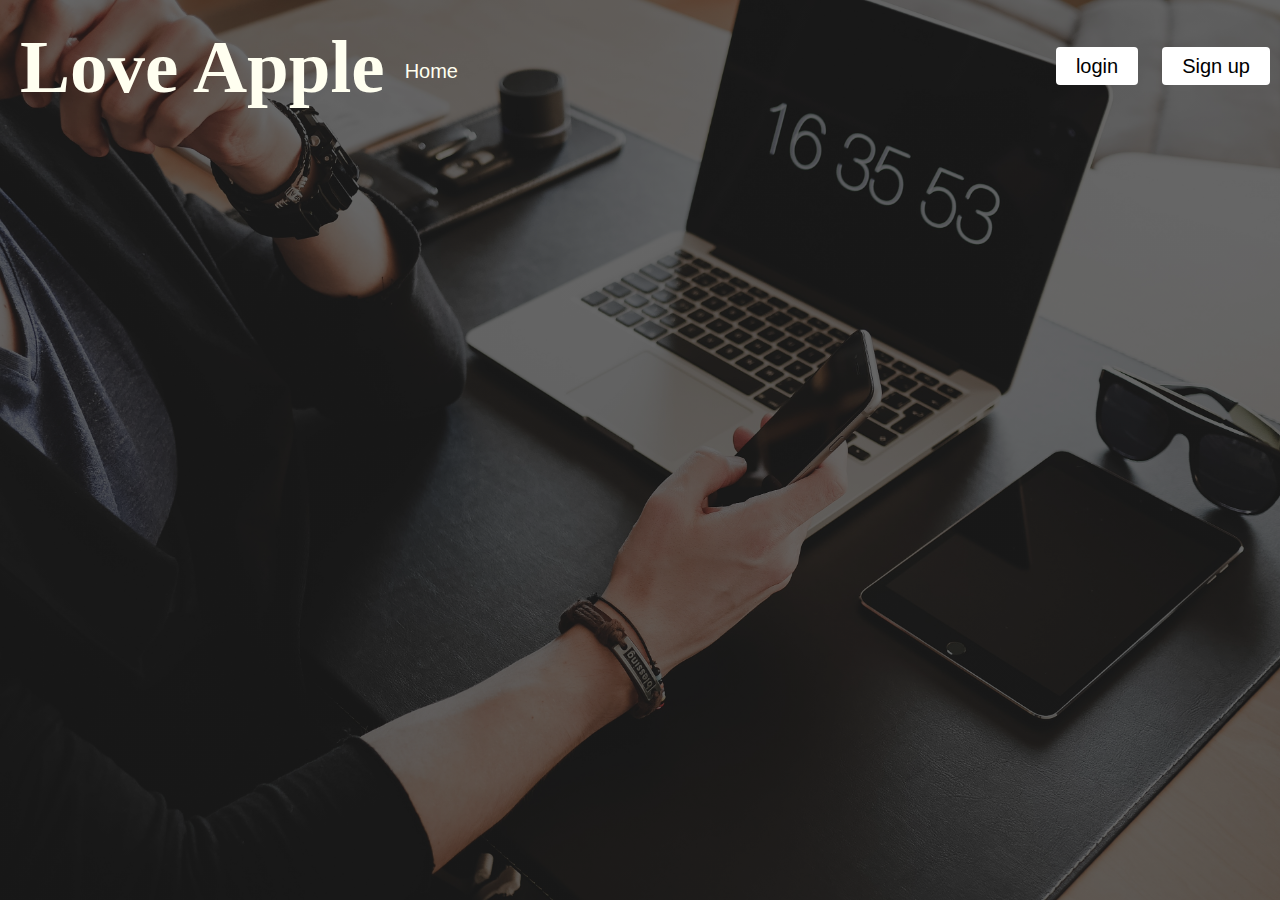
<file: home.html>
<!DOCTYPE html>
<html lang="en">
<head>
    <meta charset="UTF-8">
    <meta http-equiv="X-UA-Compatible" content="IE=edge">
    <meta name="viewport" content="width=device-width, initial-scale=1.0">
    <title>Document</title>
    <link rel="stylesheet" href="./accsets/css/home.css">
    <link rel="stylesheet" href="./accsets/font/themify-icons-font/themify-icons/themify-icons.css">
</head>
<body>
    <div class="container">
        <nav>
            <div class="nav-logo">
                <h2>Love Apple</h2> 
            </div>
            <div class="nav-link">
                <a href="./index.html">Home</a>
                <div>
                    <a class="btn" href="">login</a>
                    <a class="btn" href="">Sign up</a>
                </div>
            </div>
        </nav>
    </div>
    
</body>
</html>
</file>
<file: accsets/font/themify-icons-font/themify-icons/demo-files/demo.css>
body {
	font: normal 1em/1.5em Arial, Helvetica, sans-serif;
	max-width: 90%;
	margin: 30px auto 0;
}
h1, h3 {
	font-weight: normal;
}
h3 {
	font-size: 1.4;
	text-transform: uppercase;
	letter-spacing: 1px;
}

.icon-section {
	margin: 0 0 3em;
	clear: both;
	overflow: hidden;
}
.icon-container {
	width: 240px; 
	padding: .7em 0;
	float: left; 
	position: relative;
	text-align: left;
}
.icon-container [class^="ti-"], 
.icon-container [class*=" ti-"] {
	color: #000;
	position: absolute;
	margin-top: 3px;
	transition: .3s;
}
.icon-container:hover [class^="ti-"],
.icon-container:hover [class*=" ti-"] {
	font-size: 2.2em;
	margin-top: -5px;
}
.icon-container:hover .icon-name {
	color: #000;
}
.icon-name {
	color: #aaa;
	margin-left: 35px;
	font-size: .8em;
	transition: .3s;
}
.icon-container:hover .icon-name {
	margin-left: 45px;
}
</file>
<file: accsets/font/themify-icons-font/themify-icons/themify-icons.css>
@font-face {
	font-family: 'themify';
	src:url('fonts/themify.eot?-fvbane');
	src:url('fonts/themify.eot?#iefix-fvbane') format('embedded-opentype'),
		url('fonts/themify.woff?-fvbane') format('woff'),
		url('fonts/themify.ttf?-fvbane') format('truetype'),
		url('fonts/themify.svg?-fvbane#themify') format('svg');
	font-weight: normal;
	font-style: normal;
}

[class^="ti-"], [class*=" ti-"] {
	font-family: 'themify';
	speak: none;
	font-style: normal;
	font-weight: normal;
	font-variant: normal;
	text-transform: none;
	line-height: 1;

	/* Better Font Rendering =========== */
	-webkit-font-smoothing: antialiased;
	-moz-osx-font-smoothing: grayscale;
}

.ti-wand:before {
	content: "\e600";
}
.ti-volume:before {
	content: "\e601";
}
.ti-user:before {
	content: "\e602";
}
.ti-unlock:before {
	content: "\e603";
}
.ti-unlink:before {
	content: "\e604";
}
.ti-trash:before {
	content: "\e605";
}
.ti-thought:before {
	content: "\e606";
}
.ti-target:before {
	content: "\e607";
}
.ti-tag:before {
	content: "\e608";
}
.ti-tablet:before {
	content: "\e609";
}
.ti-star:before {
	content: "\e60a";
}
.ti-spray:before {
	content: "\e60b";
}
.ti-signal:before {
	content: "\e60c";
}
.ti-shopping-cart:before {
	content: "\e60d";
}
.ti-shopping-cart-full:before {
	content: "\e60e";
}
.ti-settings:before {
	content: "\e60f";
}
.ti-search:before {
	content: "\e610";
}
.ti-zoom-in:before {
	content: "\e611";
}
.ti-zoom-out:before {
	content: "\e612";
}
.ti-cut:before {
	content: "\e613";
}
.ti-ruler:before {
	content: "\e614";
}
.ti-ruler-pencil:before {
	content: "\e615";
}
.ti-ruler-alt:before {
	content: "\e616";
}
.ti-bookmark:before {
	content: "\e617";
}
.ti-bookmark-alt:before {
	content: "\e618";
}
.ti-reload:before {
	content: "\e619";
}
.ti-plus:before {
	content: "\e61a";
}
.ti-pin:before {
	content: "\e61b";
}
.ti-pencil:before {
	content: "\e61c";
}
.ti-pencil-alt:before {
	content: "\e61d";
}
.ti-paint-roller:before {
	content: "\e61e";
}
.ti-paint-bucket:before {
	content: "\e61f";
}
.ti-na:before {
	content: "\e620";
}
.ti-mobile:before {
	content: "\e621";
}
.ti-minus:before {
	content: "\e622";
}
.ti-medall:before {
	content: "\e623";
}
.ti-medall-alt:before {
	content: "\e624";
}
.ti-marker:before {
	content: "\e625";
}
.ti-marker-alt:before {
	content: "\e626";
}
.ti-arrow-up:before {
	content: "\e627";
}
.ti-arrow-right:before {
	content: "\e628";
}
.ti-arrow-left:before {
	content: "\e629";
}
.ti-arrow-down:before {
	content: "\e62a";
}
.ti-lock:before {
	content: "\e62b";
}
.ti-location-arrow:before {
	content: "\e62c";
}
.ti-link:before {
	content: "\e62d";
}
.ti-layout:before {
	content: "\e62e";
}
.ti-layers:before {
	content: "\e62f";
}
.ti-layers-alt:before {
	content: "\e630";
}
.ti-key:before {
	content: "\e631";
}
.ti-import:before {
	content: "\e632";
}
.ti-image:before {
	content: "\e633";
}
.ti-heart:before {
	content: "\e634";
}
.ti-heart-broken:before {
	content: "\e635";
}
.ti-hand-stop:before {
	content: "\e636";
}
.ti-hand-open:before {
	content: "\e637";
}
.ti-hand-drag:before {
	content: "\e638";
}
.ti-folder:before {
	content: "\e639";
}
.ti-flag:before {
	content: "\e63a";
}
.ti-flag-alt:before {
	content: "\e63b";
}
.ti-flag-alt-2:before {
	content: "\e63c";
}
.ti-eye:before {
	content: "\e63d";
}
.ti-export:before {
	content: "\e63e";
}
.ti-exchange-vertical:before {
	content: "\e63f";
}
.ti-desktop:before {
	content: "\e640";
}
.ti-cup:before {
	content: "\e641";
}
.ti-crown:before {
	content: "\e642";
}
.ti-comments:before {
	content: "\e643";
}
.ti-comment:before {
	content: "\e644";
}
.ti-comment-alt:before {
	content: "\e645";
}
.ti-close:before {
	content: "\e646";
}
.ti-clip:before {
	content: "\e647";
}
.ti-angle-up:before {
	content: "\e648";
}
.ti-angle-right:before {
	content: "\e649";
}
.ti-angle-left:before {
	content: "\e64a";
}
.ti-angle-down:before {
	content: "\e64b";
}
.ti-check:before {
	content: "\e64c";
}
.ti-check-box:before {
	content: "\e64d";
}
.ti-camera:before {
	content: "\e64e";
}
.ti-announcement:before {
	content: "\e64f";
}
.ti-brush:before {
	content: "\e650";
}
.ti-briefcase:before {
	content: "\e651";
}
.ti-bolt:before {
	content: "\e652";
}
.ti-bolt-alt:before {
	content: "\e653";
}
.ti-blackboard:before {
	content: "\e654";
}
.ti-bag:before {
	content: "\e655";
}
.ti-move:before {
	content: "\e656";
}
.ti-arrows-vertical:before {
	content: "\e657";
}
.ti-arrows-horizontal:before {
	content: "\e658";
}
.ti-fullscreen:before {
	content: "\e659";
}
.ti-arrow-top-right:before {
	content: "\e65a";
}
.ti-arrow-top-left:before {
	content: "\e65b";
}
.ti-arrow-circle-up:before {
	content: "\e65c";
}
.ti-arrow-circle-right:before {
	content: "\e65d";
}
.ti-arrow-circle-left:before {
	content: "\e65e";
}
.ti-arrow-circle-down:before {
	content: "\e65f";
}
.ti-angle-double-up:before {
	content: "\e660";
}
.ti-angle-double-right:before {
	content: "\e661";
}
.ti-angle-double-left:before {
	content: "\e662";
}
.ti-angle-double-down:before {
	content: "\e663";
}
.ti-zip:before {
	content: "\e664";
}
.ti-world:before {
	content: "\e665";
}
.ti-wheelchair:before {
	content: "\e666";
}
.ti-view-list:before {
	content: "\e667";
}
.ti-view-list-alt:before {
	content: "\e668";
}
.ti-view-grid:before {
	content: "\e669";
}
.ti-uppercase:before {
	content: "\e66a";
}
.ti-upload:before {
	content: "\e66b";
}
.ti-underline:before {
	content: "\e66c";
}
.ti-truck:before {
	content: "\e66d";
}
.ti-timer:before {
	content: "\e66e";
}
.ti-ticket:before {
	content: "\e66f";
}
.ti-thumb-up:before {
	content: "\e670";
}
.ti-thumb-down:before {
	content: "\e671";
}
.ti-text:before {
	content: "\e672";
}
.ti-stats-up:before {
	content: "\e673";
}
.ti-stats-down:before {
	content: "\e674";
}
.ti-split-v:before {
	content: "\e675";
}
.ti-split-h:before {
	content: "\e676";
}
.ti-smallcap:before {
	content: "\e677";
}
.ti-shine:before {
	content: "\e678";
}
.ti-shift-right:before {
	content: "\e679";
}
.ti-shift-left:before {
	content: "\e67a";
}
.ti-shield:before {
	content: "\e67b";
}
.ti-notepad:before {
	content: "\e67c";
}
.ti-server:before {
	content: "\e67d";
}
.ti-quote-right:before {
	content: "\e67e";
}
.ti-quote-left:before {
	content: "\e67f";
}
.ti-pulse:before {
	content: "\e680";
}
.ti-printer:before {
	content: "\e681";
}
.ti-power-off:before {
	content: "\e682";
}
.ti-plug:before {
	content: "\e683";
}
.ti-pie-chart:before {
	content: "\e684";
}
.ti-paragraph:before {
	content: "\e685";
}
.ti-panel:before {
	content: "\e686";
}
.ti-package:before {
	content: "\e687";
}
.ti-music:before {
	content: "\e688";
}
.ti-music-alt:before {
	content: "\e689";
}
.ti-mouse:before {
	content: "\e68a";
}
.ti-mouse-alt:before {
	content: "\e68b";
}
.ti-money:before {
	content: "\e68c";
}
.ti-microphone:before {
	content: "\e68d";
}
.ti-menu:before {
	content: "\e68e";
}
.ti-menu-alt:before {
	content: "\e68f";
}
.ti-map:before {
	content: "\e690";
}
.ti-map-alt:before {
	content: "\e691";
}
.ti-loop:before {
	content: "\e692";
}
.ti-location-pin:before {
	content: "\e693";
}
.ti-list:before {
	content: "\e694";
}
.ti-light-bulb:before {
	content: "\e695";
}
.ti-Italic:before {
	content: "\e696";
}
.ti-info:before {
	content: "\e697";
}
.ti-infinite:before {
	content: "\e698";
}
.ti-id-badge:before {
	content: "\e699";
}
.ti-hummer:before {
	content: "\e69a";
}
.ti-home:before {
	content: "\e69b";
}
.ti-help:before {
	content: "\e69c";
}
.ti-headphone:before {
	content: "\e69d";
}
.ti-harddrives:before {
	content: "\e69e";
}
.ti-harddrive:before {
	content: "\e69f";
}
.ti-gift:before {
	content: "\e6a0";
}
.ti-game:before {
	content: "\e6a1";
}
.ti-filter:before {
	content: "\e6a2";
}
.ti-files:before {
	content: "\e6a3";
}
.ti-file:before {
	content: "\e6a4";
}
.ti-eraser:before {
	content: "\e6a5";
}
.ti-envelope:before {
	content: "\e6a6";
}
.ti-download:before {
	content: "\e6a7";
}
.ti-direction:before {
	content: "\e6a8";
}
.ti-direction-alt:before {
	content: "\e6a9";
}
.ti-dashboard:before {
	content: "\e6aa";
}
.ti-control-stop:before {
	content: "\e6ab";
}
.ti-control-shuffle:before {
	content: "\e6ac";
}
.ti-control-play:before {
	content: "\e6ad";
}
.ti-control-pause:before {
	content: "\e6ae";
}
.ti-control-forward:before {
	content: "\e6af";
}
.ti-control-backward:before {
	content: "\e6b0";
}
.ti-cloud:before {
	content: "\e6b1";
}
.ti-cloud-up:before {
	content: "\e6b2";
}
.ti-cloud-down:before {
	content: "\e6b3";
}
.ti-clipboard:before {
	content: "\e6b4";
}
.ti-car:before {
	content: "\e6b5";
}
.ti-calendar:before {
	content: "\e6b6";
}
.ti-book:before {
	content: "\e6b7";
}
.ti-bell:before {
	content: "\e6b8";
}
.ti-basketball:before {
	content: "\e6b9";
}
.ti-bar-chart:before {
	content: "\e6ba";
}
.ti-bar-chart-alt:before {
	content: "\e6bb";
}
.ti-back-right:before {
	content: "\e6bc";
}
.ti-back-left:before {
	content: "\e6bd";
}
.ti-arrows-corner:before {
	content: "\e6be";
}
.ti-archive:before {
	content: "\e6bf";
}
.ti-anchor:before {
	content: "\e6c0";
}
.ti-align-right:before {
	content: "\e6c1";
}
.ti-align-left:before {
	content: "\e6c2";
}
.ti-align-justify:before {
	content: "\e6c3";
}
.ti-align-center:before {
	content: "\e6c4";
}
.ti-alert:before {
	content: "\e6c5";
}
.ti-alarm-clock:before {
	content: "\e6c6";
}
.ti-agenda:before {
	content: "\e6c7";
}
.ti-write:before {
	content: "\e6c8";
}
.ti-window:before {
	content: "\e6c9";
}
.ti-widgetized:before {
	content: "\e6ca";
}
.ti-widget:before {
	content: "\e6cb";
}
.ti-widget-alt:before {
	content: "\e6cc";
}
.ti-wallet:before {
	content: "\e6cd";
}
.ti-video-clapper:before {
	content: "\e6ce";
}
.ti-video-camera:before {
	content: "\e6cf";
}
.ti-vector:before {
	content: "\e6d0";
}
.ti-themify-logo:before {
	content: "\e6d1";
}
.ti-themify-favicon:before {
	content: "\e6d2";
}
.ti-themify-favicon-alt:before {
	content: "\e6d3";
}
.ti-support:before {
	content: "\e6d4";
}
.ti-stamp:before {
	content: "\e6d5";
}
.ti-split-v-alt:before {
	content: "\e6d6";
}
.ti-slice:before {
	content: "\e6d7";
}
.ti-shortcode:before {
	content: "\e6d8";
}
.ti-shift-right-alt:before {
	content: "\e6d9";
}
.ti-shift-left-alt:before {
	content: "\e6da";
}
.ti-ruler-alt-2:before {
	content: "\e6db";
}
.ti-receipt:before {
	content: "\e6dc";
}
.ti-pin2:before {
	content: "\e6dd";
}
.ti-pin-alt:before {
	content: "\e6de";
}
.ti-pencil-alt2:before {
	content: "\e6df";
}
.ti-palette:before {
	content: "\e6e0";
}
.ti-more:before {
	content: "\e6e1";
}
.ti-more-alt:before {
	content: "\e6e2";
}
.ti-microphone-alt:before {
	content: "\e6e3";
}
.ti-magnet:before {
	content: "\e6e4";
}
.ti-line-double:before {
	content: "\e6e5";
}
.ti-line-dotted:before {
	content: "\e6e6";
}
.ti-line-dashed:before {
	content: "\e6e7";
}
.ti-layout-width-full:before {
	content: "\e6e8";
}
.ti-layout-width-default:before {
	content: "\e6e9";
}
.ti-layout-width-default-alt:before {
	content: "\e6ea";
}
.ti-layout-tab:before {
	content: "\e6eb";
}
.ti-layout-tab-window:before {
	content: "\e6ec";
}
.ti-layout-tab-v:before {
	content: "\e6ed";
}
.ti-layout-tab-min:before {
	content: "\e6ee";
}
.ti-layout-slider:before {
	content: "\e6ef";
}
.ti-layout-slider-alt:before {
	content: "\e6f0";
}
.ti-layout-sidebar-right:before {
	content: "\e6f1";
}
.ti-layout-sidebar-none:before {
	content: "\e6f2";
}
.ti-layout-sidebar-left:before {
	content: "\e6f3";
}
.ti-layout-placeholder:before {
	content: "\e6f4";
}
.ti-layout-menu:before {
	content: "\e6f5";
}
.ti-layout-menu-v:before {
	content: "\e6f6";
}
.ti-layout-menu-separated:before {
	content: "\e6f7";
}
.ti-layout-menu-full:before {
	content: "\e6f8";
}
.ti-layout-media-right-alt:before {
	content: "\e6f9";
}
.ti-layout-media-right:before {
	content: "\e6fa";
}
.ti-layout-media-overlay:before {
	content: "\e6fb";
}
.ti-layout-media-overlay-alt:before {
	content: "\e6fc";
}
.ti-layout-media-overlay-alt-2:before {
	content: "\e6fd";
}
.ti-layout-media-left-alt:before {
	content: "\e6fe";
}
.ti-layout-media-left:before {
	content: "\e6ff";
}
.ti-layout-media-center-alt:before {
	content: "\e700";
}
.ti-layout-media-center:before {
	content: "\e701";
}
.ti-layout-list-thumb:before {
	content: "\e702";
}
.ti-layout-list-thumb-alt:before {
	content: "\e703";
}
.ti-layout-list-post:before {
	content: "\e704";
}
.ti-layout-list-large-image:before {
	content: "\e705";
}
.ti-layout-line-solid:before {
	content: "\e706";
}
.ti-layout-grid4:before {
	content: "\e707";
}
.ti-layout-grid3:before {
	content: "\e708";
}
.ti-layout-grid2:before {
	content: "\e709";
}
.ti-layout-grid2-thumb:before {
	content: "\e70a";
}
.ti-layout-cta-right:before {
	content: "\e70b";
}
.ti-layout-cta-left:before {
	content: "\e70c";
}
.ti-layout-cta-center:before {
	content: "\e70d";
}
.ti-layout-cta-btn-right:before {
	content: "\e70e";
}
.ti-layout-cta-btn-left:before {
	content: "\e70f";
}
.ti-layout-column4:before {
	content: "\e710";
}
.ti-layout-column3:before {
	content: "\e711";
}
.ti-layout-column2:before {
	content: "\e712";
}
.ti-layout-accordion-separated:before {
	content: "\e713";
}
.ti-layout-accordion-merged:before {
	content: "\e714";
}
.ti-layout-accordion-list:before {
	content: "\e715";
}
.ti-ink-pen:before {
	content: "\e716";
}
.ti-info-alt:before {
	content: "\e717";
}
.ti-help-alt:before {
	content: "\e718";
}
.ti-headphone-alt:before {
	content: "\e719";
}
.ti-hand-point-up:before {
	content: "\e71a";
}
.ti-hand-point-right:before {
	content: "\e71b";
}
.ti-hand-point-left:before {
	content: "\e71c";
}
.ti-hand-point-down:before {
	content: "\e71d";
}
.ti-gallery:before {
	content: "\e71e";
}
.ti-face-smile:before {
	content: "\e71f";
}
.ti-face-sad:before {
	content: "\e720";
}
.ti-credit-card:before {
	content: "\e721";
}
.ti-control-skip-forward:before {
	content: "\e722";
}
.ti-control-skip-backward:before {
	content: "\e723";
}
.ti-control-record:before {
	content: "\e724";
}
.ti-control-eject:before {
	content: "\e725";
}
.ti-comments-smiley:before {
	content: "\e726";
}
.ti-brush-alt:before {
	content: "\e727";
}
.ti-youtube:before {
	content: "\e728";
}
.ti-vimeo:before {
	content: "\e729";
}
.ti-twitter:before {
	content: "\e72a";
}
.ti-time:before {
	content: "\e72b";
}
.ti-tumblr:before {
	content: "\e72c";
}
.ti-skype:before {
	content: "\e72d";
}
.ti-share:before {
	content: "\e72e";
}
.ti-share-alt:before {
	content: "\e72f";
}
.ti-rocket:before {
	content: "\e730";
}
.ti-pinterest:before {
	content: "\e731";
}
.ti-new-window:before {
	content: "\e732";
}
.ti-microsoft:before {
	content: "\e733";
}
.ti-list-ol:before {
	content: "\e734";
}
.ti-linkedin:before {
	content: "\e735";
}
.ti-layout-sidebar-2:before {
	content: "\e736";
}
.ti-layout-grid4-alt:before {
	content: "\e737";
}
.ti-layout-grid3-alt:before {
	content: "\e738";
}
.ti-layout-grid2-alt:before {
	content: "\e739";
}
.ti-layout-column4-alt:before {
	content: "\e73a";
}
.ti-layout-column3-alt:before {
	content: "\e73b";
}
.ti-layout-column2-alt:before {
	content: "\e73c";
}
.ti-instagram:before {
	content: "\e73d";
}
.ti-google:before {
	content: "\e73e";
}
.ti-github:before {
	content: "\e73f";
}
.ti-flickr:before {
	content: "\e740";
}
.ti-facebook:before {
	content: "\e741";
}
.ti-dropbox:before {
	content: "\e742";
}
.ti-dribbble:before {
	content: "\e743";
}
.ti-apple:before {
	content: "\e744";
}
.ti-android:before {
	content: "\e745";
}
.ti-save:before {
	content: "\e746";
}
.ti-save-alt:before {
	content: "\e747";
}
.ti-yahoo:before {
	content: "\e748";
}
.ti-wordpress:before {
	content: "\e749";
}
.ti-vimeo-alt:before {
	content: "\e74a";
}
.ti-twitter-alt:before {
	content: "\e74b";
}
.ti-tumblr-alt:before {
	content: "\e74c";
}
.ti-trello:before {
	content: "\e74d";
}
.ti-stack-overflow:before {
	content: "\e74e";
}
.ti-soundcloud:before {
	content: "\e74f";
}
.ti-sharethis:before {
	content: "\e750";
}
.ti-sharethis-alt:before {
	content: "\e751";
}
.ti-reddit:before {
	content: "\e752";
}
.ti-pinterest-alt:before {
	content: "\e753";
}
.ti-microsoft-alt:before {
	content: "\e754";
}
.ti-linux:before {
	content: "\e755";
}
.ti-jsfiddle:before {
	content: "\e756";
}
.ti-joomla:before {
	content: "\e757";
}
.ti-html5:before {
	content: "\e758";
}
.ti-flickr-alt:before {
	content: "\e759";
}
.ti-email:before {
	content: "\e75a";
}
.ti-drupal:before {
	content: "\e75b";
}
.ti-dropbox-alt:before {
	content: "\e75c";
}
.ti-css3:before {
	content: "\e75d";
}
.ti-rss:before {
	content: "\e75e";
}
.ti-rss-alt:before {
	content: "\e75f";
}
</file>
<file: accsets/font/themify-icons-font/themify-icons/ie7/ie7.css>
.ti-wand {
	*zoom: expression(this.runtimeStyle['zoom'] = '1', this.innerHTML = '&#xe600;');
}
.ti-volume {
	*zoom: expression(this.runtimeStyle['zoom'] = '1', this.innerHTML = '&#xe601;');
}
.ti-user {
	*zoom: expression(this.runtimeStyle['zoom'] = '1', this.innerHTML = '&#xe602;');
}
.ti-unlock {
	*zoom: expression(this.runtimeStyle['zoom'] = '1', this.innerHTML = '&#xe603;');
}
.ti-unlink {
	*zoom: expression(this.runtimeStyle['zoom'] = '1', this.innerHTML = '&#xe604;');
}
.ti-trash {
	*zoom: expression(this.runtimeStyle['zoom'] = '1', this.innerHTML = '&#xe605;');
}
.ti-thought {
	*zoom: expression(this.runtimeStyle['zoom'] = '1', this.innerHTML = '&#xe606;');
}
.ti-target {
	*zoom: expression(this.runtimeStyle['zoom'] = '1', this.innerHTML = '&#xe607;');
}
.ti-tag {
	*zoom: expression(this.runtimeStyle['zoom'] = '1', this.innerHTML = '&#xe608;');
}
.ti-tablet {
	*zoom: expression(this.runtimeStyle['zoom'] = '1', this.innerHTML = '&#xe609;');
}
.ti-star {
	*zoom: expression(this.runtimeStyle['zoom'] = '1', this.innerHTML = '&#xe60a;');
}
.ti-spray {
	*zoom: expression(this.runtimeStyle['zoom'] = '1', this.innerHTML = '&#xe60b;');
}
.ti-signal {
	*zoom: expression(this.runtimeStyle['zoom'] = '1', this.innerHTML = '&#xe60c;');
}
.ti-shopping-cart {
	*zoom: expression(this.runtimeStyle['zoom'] = '1', this.innerHTML = '&#xe60d;');
}
.ti-shopping-cart-full {
	*zoom: expression(this.runtimeStyle['zoom'] = '1', this.innerHTML = '&#xe60e;');
}
.ti-settings {
	*zoom: expression(this.runtimeStyle['zoom'] = '1', this.innerHTML = '&#xe60f;');
}
.ti-search {
	*zoom: expression(this.runtimeStyle['zoom'] = '1', this.innerHTML = '&#xe610;');
}
.ti-zoom-in {
	*zoom: expression(this.runtimeStyle['zoom'] = '1', this.innerHTML = '&#xe611;');
}
.ti-zoom-out {
	*zoom: expression(this.runtimeStyle['zoom'] = '1', this.innerHTML = '&#xe612;');
}
.ti-cut {
	*zoom: expression(this.runtimeStyle['zoom'] = '1', this.innerHTML = '&#xe613;');
}
.ti-ruler {
	*zoom: expression(this.runtimeStyle['zoom'] = '1', this.innerHTML = '&#xe614;');
}
.ti-ruler-pencil {
	*zoom: expression(this.runtimeStyle['zoom'] = '1', this.innerHTML = '&#xe615;');
}
.ti-ruler-alt {
	*zoom: expression(this.runtimeStyle['zoom'] = '1', this.innerHTML = '&#xe616;');
}
.ti-bookmark {
	*zoom: expression(this.runtimeStyle['zoom'] = '1', this.innerHTML = '&#xe617;');
}
.ti-bookmark-alt {
	*zoom: expression(this.runtimeStyle['zoom'] = '1', this.innerHTML = '&#xe618;');
}
.ti-reload {
	*zoom: expression(this.runtimeStyle['zoom'] = '1', this.innerHTML = '&#xe619;');
}
.ti-plus {
	*zoom: expression(this.runtimeStyle['zoom'] = '1', this.innerHTML = '&#xe61a;');
}
.ti-pin {
	*zoom: expression(this.runtimeStyle['zoom'] = '1', this.innerHTML = '&#xe61b;');
}
.ti-pencil {
	*zoom: expression(this.runtimeStyle['zoom'] = '1', this.innerHTML = '&#xe61c;');
}
.ti-pencil-alt {
	*zoom: expression(this.runtimeStyle['zoom'] = '1', this.innerHTML = '&#xe61d;');
}
.ti-paint-roller {
	*zoom: expression(this.runtimeStyle['zoom'] = '1', this.innerHTML = '&#xe61e;');
}
.ti-paint-bucket {
	*zoom: expression(this.runtimeStyle['zoom'] = '1', this.innerHTML = '&#xe61f;');
}
.ti-na {
	*zoom: expression(this.runtimeStyle['zoom'] = '1', this.innerHTML = '&#xe620;');
}
.ti-mobile {
	*zoom: expression(this.runtimeStyle['zoom'] = '1', this.innerHTML = '&#xe621;');
}
.ti-minus {
	*zoom: expression(this.runtimeStyle['zoom'] = '1', this.innerHTML = '&#xe622;');
}
.ti-medall {
	*zoom: expression(this.runtimeStyle['zoom'] = '1', this.innerHTML = '&#xe623;');
}
.ti-medall-alt {
	*zoom: expression(this.runtimeStyle['zoom'] = '1', this.innerHTML = '&#xe624;');
}
.ti-marker {
	*zoom: expression(this.runtimeStyle['zoom'] = '1', this.innerHTML = '&#xe625;');
}
.ti-marker-alt {
	*zoom: expression(this.runtimeStyle['zoom'] = '1', this.innerHTML = '&#xe626;');
}
.ti-arrow-up {
	*zoom: expression(this.runtimeStyle['zoom'] = '1', this.innerHTML = '&#xe627;');
}
.ti-arrow-right {
	*zoom: expression(this.runtimeStyle['zoom'] = '1', this.innerHTML = '&#xe628;');
}
.ti-arrow-left {
	*zoom: expression(this.runtimeStyle['zoom'] = '1', this.innerHTML = '&#xe629;');
}
.ti-arrow-down {
	*zoom: expression(this.runtimeStyle['zoom'] = '1', this.innerHTML = '&#xe62a;');
}
.ti-lock {
	*zoom: expression(this.runtimeStyle['zoom'] = '1', this.innerHTML = '&#xe62b;');
}
.ti-location-arrow {
	*zoom: expression(this.runtimeStyle['zoom'] = '1', this.innerHTML = '&#xe62c;');
}
.ti-link {
	*zoom: expression(this.runtimeStyle['zoom'] = '1', this.innerHTML = '&#xe62d;');
}
.ti-layout {
	*zoom: expression(this.runtimeStyle['zoom'] = '1', this.innerHTML = '&#xe62e;');
}
.ti-layers {
	*zoom: expression(this.runtimeStyle['zoom'] = '1', this.innerHTML = '&#xe62f;');
}
.ti-layers-alt {
	*zoom: expression(this.runtimeStyle['zoom'] = '1', this.innerHTML = '&#xe630;');
}
.ti-key {
	*zoom: expression(this.runtimeStyle['zoom'] = '1', this.innerHTML = '&#xe631;');
}
.ti-import {
	*zoom: expression(this.runtimeStyle['zoom'] = '1', this.innerHTML = '&#xe632;');
}
.ti-image {
	*zoom: expression(this.runtimeStyle['zoom'] = '1', this.innerHTML = '&#xe633;');
}
.ti-heart {
	*zoom: expression(this.runtimeStyle['zoom'] = '1', this.innerHTML = '&#xe634;');
}
.ti-heart-broken {
	*zoom: expression(this.runtimeStyle['zoom'] = '1', this.innerHTML = '&#xe635;');
}
.ti-hand-stop {
	*zoom: expression(this.runtimeStyle['zoom'] = '1', this.innerHTML = '&#xe636;');
}
.ti-hand-open {
	*zoom: expression(this.runtimeStyle['zoom'] = '1', this.innerHTML = '&#xe637;');
}
.ti-hand-drag {
	*zoom: expression(this.runtimeStyle['zoom'] = '1', this.innerHTML = '&#xe638;');
}
.ti-folder {
	*zoom: expression(this.runtimeStyle['zoom'] = '1', this.innerHTML = '&#xe639;');
}
.ti-flag {
	*zoom: expression(this.runtimeStyle['zoom'] = '1', this.innerHTML = '&#xe63a;');
}
.ti-flag-alt {
	*zoom: expression(this.runtimeStyle['zoom'] = '1', this.innerHTML = '&#xe63b;');
}
.ti-flag-alt-2 {
	*zoom: expression(this.runtimeStyle['zoom'] = '1', this.innerHTML = '&#xe63c;');
}
.ti-eye {
	*zoom: expression(this.runtimeStyle['zoom'] = '1', this.innerHTML = '&#xe63d;');
}
.ti-export {
	*zoom: expression(this.runtimeStyle['zoom'] = '1', this.innerHTML = '&#xe63e;');
}
.ti-exchange-vertical {
	*zoom: expression(this.runtimeStyle['zoom'] = '1', this.innerHTML = '&#xe63f;');
}
.ti-desktop {
	*zoom: expression(this.runtimeStyle['zoom'] = '1', this.innerHTML = '&#xe640;');
}
.ti-cup {
	*zoom: expression(this.runtimeStyle['zoom'] = '1', this.innerHTML = '&#xe641;');
}
.ti-crown {
	*zoom: expression(this.runtimeStyle['zoom'] = '1', this.innerHTML = '&#xe642;');
}
.ti-comments {
	*zoom: expression(this.runtimeStyle['zoom'] = '1', this.innerHTML = '&#xe643;');
}
.ti-comment {
	*zoom: expression(this.runtimeStyle['zoom'] = '1', this.innerHTML = '&#xe644;');
}
.ti-comment-alt {
	*zoom: expression(this.runtimeStyle['zoom'] = '1', this.innerHTML = '&#xe645;');
}
.ti-close {
	*zoom: expression(this.runtimeStyle['zoom'] = '1', this.innerHTML = '&#xe646;');
}
.ti-clip {
	*zoom: expression(this.runtimeStyle['zoom'] = '1', this.innerHTML = '&#xe647;');
}
.ti-angle-up {
	*zoom: expression(this.runtimeStyle['zoom'] = '1', this.innerHTML = '&#xe648;');
}
.ti-angle-right {
	*zoom: expression(this.runtimeStyle['zoom'] = '1', this.innerHTML = '&#xe649;');
}
.ti-angle-left {
	*zoom: expression(this.runtimeStyle['zoom'] = '1', this.innerHTML = '&#xe64a;');
}
.ti-angle-down {
	*zoom: expression(this.runtimeStyle['zoom'] = '1', this.innerHTML = '&#xe64b;');
}
.ti-check {
	*zoom: expression(this.runtimeStyle['zoom'] = '1', this.innerHTML = '&#xe64c;');
}
.ti-check-box {
	*zoom: expression(this.runtimeStyle['zoom'] = '1', this.innerHTML = '&#xe64d;');
}
.ti-camera {
	*zoom: expression(this.runtimeStyle['zoom'] = '1', this.innerHTML = '&#xe64e;');
}
.ti-announcement {
	*zoom: expression(this.runtimeStyle['zoom'] = '1', this.innerHTML = '&#xe64f;');
}
.ti-brush {
	*zoom: expression(this.runtimeStyle['zoom'] = '1', this.innerHTML = '&#xe650;');
}
.ti-briefcase {
	*zoom: expression(this.runtimeStyle['zoom'] = '1', this.innerHTML = '&#xe651;');
}
.ti-bolt {
	*zoom: expression(this.runtimeStyle['zoom'] = '1', this.innerHTML = '&#xe652;');
}
.ti-bolt-alt {
	*zoom: expression(this.runtimeStyle['zoom'] = '1', this.innerHTML = '&#xe653;');
}
.ti-blackboard {
	*zoom: expression(this.runtimeStyle['zoom'] = '1', this.innerHTML = '&#xe654;');
}
.ti-bag {
	*zoom: expression(this.runtimeStyle['zoom'] = '1', this.innerHTML = '&#xe655;');
}
.ti-move {
	*zoom: expression(this.runtimeStyle['zoom'] = '1', this.innerHTML = '&#xe656;');
}
.ti-arrows-vertical {
	*zoom: expression(this.runtimeStyle['zoom'] = '1', this.innerHTML = '&#xe657;');
}
.ti-arrows-horizontal {
	*zoom: expression(this.runtimeStyle['zoom'] = '1', this.innerHTML = '&#xe658;');
}
.ti-fullscreen {
	*zoom: expression(this.runtimeStyle['zoom'] = '1', this.innerHTML = '&#xe659;');
}
.ti-arrow-top-right {
	*zoom: expression(this.runtimeStyle['zoom'] = '1', this.innerHTML = '&#xe65a;');
}
.ti-arrow-top-left {
	*zoom: expression(this.runtimeStyle['zoom'] = '1', this.innerHTML = '&#xe65b;');
}
.ti-arrow-circle-up {
	*zoom: expression(this.runtimeStyle['zoom'] = '1', this.innerHTML = '&#xe65c;');
}
.ti-arrow-circle-right {
	*zoom: expression(this.runtimeStyle['zoom'] = '1', this.innerHTML = '&#xe65d;');
}
.ti-arrow-circle-left {
	*zoom: expression(this.runtimeStyle['zoom'] = '1', this.innerHTML = '&#xe65e;');
}
.ti-arrow-circle-down {
	*zoom: expression(this.runtimeStyle['zoom'] = '1', this.innerHTML = '&#xe65f;');
}
.ti-angle-double-up {
	*zoom: expression(this.runtimeStyle['zoom'] = '1', this.innerHTML = '&#xe660;');
}
.ti-angle-double-right {
	*zoom: expression(this.runtimeStyle['zoom'] = '1', this.innerHTML = '&#xe661;');
}
.ti-angle-double-left {
	*zoom: expression(this.runtimeStyle['zoom'] = '1', this.innerHTML = '&#xe662;');
}
.ti-angle-double-down {
	*zoom: expression(this.runtimeStyle['zoom'] = '1', this.innerHTML = '&#xe663;');
}
.ti-zip {
	*zoom: expression(this.runtimeStyle['zoom'] = '1', this.innerHTML = '&#xe664;');
}
.ti-world {
	*zoom: expression(this.runtimeStyle['zoom'] = '1', this.innerHTML = '&#xe665;');
}
.ti-wheelchair {
	*zoom: expression(this.runtimeStyle['zoom'] = '1', this.innerHTML = '&#xe666;');
}
.ti-view-list {
	*zoom: expression(this.runtimeStyle['zoom'] = '1', this.innerHTML = '&#xe667;');
}
.ti-view-list-alt {
	*zoom: expression(this.runtimeStyle['zoom'] = '1', this.innerHTML = '&#xe668;');
}
.ti-view-grid {
	*zoom: expression(this.runtimeStyle['zoom'] = '1', this.innerHTML = '&#xe669;');
}
.ti-uppercase {
	*zoom: expression(this.runtimeStyle['zoom'] = '1', this.innerHTML = '&#xe66a;');
}
.ti-upload {
	*zoom: expression(this.runtimeStyle['zoom'] = '1', this.innerHTML = '&#xe66b;');
}
.ti-underline {
	*zoom: expression(this.runtimeStyle['zoom'] = '1', this.innerHTML = '&#xe66c;');
}
.ti-truck {
	*zoom: expression(this.runtimeStyle['zoom'] = '1', this.innerHTML = '&#xe66d;');
}
.ti-timer {
	*zoom: expression(this.runtimeStyle['zoom'] = '1', this.innerHTML = '&#xe66e;');
}
.ti-ticket {
	*zoom: expression(this.runtimeStyle['zoom'] = '1', this.innerHTML = '&#xe66f;');
}
.ti-thumb-up {
	*zoom: expression(this.runtimeStyle['zoom'] = '1', this.innerHTML = '&#xe670;');
}
.ti-thumb-down {
	*zoom: expression(this.runtimeStyle['zoom'] = '1', this.innerHTML = '&#xe671;');
}
.ti-text {
	*zoom: expression(this.runtimeStyle['zoom'] = '1', this.innerHTML = '&#xe672;');
}
.ti-stats-up {
	*zoom: expression(this.runtimeStyle['zoom'] = '1', this.innerHTML = '&#xe673;');
}
.ti-stats-down {
	*zoom: expression(this.runtimeStyle['zoom'] = '1', this.innerHTML = '&#xe674;');
}
.ti-split-v {
	*zoom: expression(this.runtimeStyle['zoom'] = '1', this.innerHTML = '&#xe675;');
}
.ti-split-h {
	*zoom: expression(this.runtimeStyle['zoom'] = '1', this.innerHTML = '&#xe676;');
}
.ti-smallcap {
	*zoom: expression(this.runtimeStyle['zoom'] = '1', this.innerHTML = '&#xe677;');
}
.ti-shine {
	*zoom: expression(this.runtimeStyle['zoom'] = '1', this.innerHTML = '&#xe678;');
}
.ti-shift-right {
	*zoom: expression(this.runtimeStyle['zoom'] = '1', this.innerHTML = '&#xe679;');
}
.ti-shift-left {
	*zoom: expression(this.runtimeStyle['zoom'] = '1', this.innerHTML = '&#xe67a;');
}
.ti-shield {
	*zoom: expression(this.runtimeStyle['zoom'] = '1', this.innerHTML = '&#xe67b;');
}
.ti-notepad {
	*zoom: expression(this.runtimeStyle['zoom'] = '1', this.innerHTML = '&#xe67c;');
}
.ti-server {
	*zoom: expression(this.runtimeStyle['zoom'] = '1', this.innerHTML = '&#xe67d;');
}
.ti-quote-right {
	*zoom: expression(this.runtimeStyle['zoom'] = '1', this.innerHTML = '&#xe67e;');
}
.ti-quote-left {
	*zoom: expression(this.runtimeStyle['zoom'] = '1', this.innerHTML = '&#xe67f;');
}
.ti-pulse {
	*zoom: expression(this.runtimeStyle['zoom'] = '1', this.innerHTML = '&#xe680;');
}
.ti-printer {
	*zoom: expression(this.runtimeStyle['zoom'] = '1', this.innerHTML = '&#xe681;');
}
.ti-power-off {
	*zoom: expression(this.runtimeStyle['zoom'] = '1', this.innerHTML = '&#xe682;');
}
.ti-plug {
	*zoom: expression(this.runtimeStyle['zoom'] = '1', this.innerHTML = '&#xe683;');
}
.ti-pie-chart {
	*zoom: expression(this.runtimeStyle['zoom'] = '1', this.innerHTML = '&#xe684;');
}
.ti-paragraph {
	*zoom: expression(this.runtimeStyle['zoom'] = '1', this.innerHTML = '&#xe685;');
}
.ti-panel {
	*zoom: expression(this.runtimeStyle['zoom'] = '1', this.innerHTML = '&#xe686;');
}
.ti-package {
	*zoom: expression(this.runtimeStyle['zoom'] = '1', this.innerHTML = '&#xe687;');
}
.ti-music {
	*zoom: expression(this.runtimeStyle['zoom'] = '1', this.innerHTML = '&#xe688;');
}
.ti-music-alt {
	*zoom: expression(this.runtimeStyle['zoom'] = '1', this.innerHTML = '&#xe689;');
}
.ti-mouse {
	*zoom: expression(this.runtimeStyle['zoom'] = '1', this.innerHTML = '&#xe68a;');
}
.ti-mouse-alt {
	*zoom: expression(this.runtimeStyle['zoom'] = '1', this.innerHTML = '&#xe68b;');
}
.ti-money {
	*zoom: expression(this.runtimeStyle['zoom'] = '1', this.innerHTML = '&#xe68c;');
}
.ti-microphone {
	*zoom: expression(this.runtimeStyle['zoom'] = '1', this.innerHTML = '&#xe68d;');
}
.ti-menu {
	*zoom: expression(this.runtimeStyle['zoom'] = '1', this.innerHTML = '&#xe68e;');
}
.ti-menu-alt {
	*zoom: expression(this.runtimeStyle['zoom'] = '1', this.innerHTML = '&#xe68f;');
}
.ti-map {
	*zoom: expression(this.runtimeStyle['zoom'] = '1', this.innerHTML = '&#xe690;');
}
.ti-map-alt {
	*zoom: expression(this.runtimeStyle['zoom'] = '1', this.innerHTML = '&#xe691;');
}
.ti-loop {
	*zoom: expression(this.runtimeStyle['zoom'] = '1', this.innerHTML = '&#xe692;');
}
.ti-location-pin {
	*zoom: expression(this.runtimeStyle['zoom'] = '1', this.innerHTML = '&#xe693;');
}
.ti-list {
	*zoom: expression(this.runtimeStyle['zoom'] = '1', this.innerHTML = '&#xe694;');
}
.ti-light-bulb {
	*zoom: expression(this.runtimeStyle['zoom'] = '1', this.innerHTML = '&#xe695;');
}
.ti-Italic {
	*zoom: expression(this.runtimeStyle['zoom'] = '1', this.innerHTML = '&#xe696;');
}
.ti-info {
	*zoom: expression(this.runtimeStyle['zoom'] = '1', this.innerHTML = '&#xe697;');
}
.ti-infinite {
	*zoom: expression(this.runtimeStyle['zoom'] = '1', this.innerHTML = '&#xe698;');
}
.ti-id-badge {
	*zoom: expression(this.runtimeStyle['zoom'] = '1', this.innerHTML = '&#xe699;');
}
.ti-hummer {
	*zoom: expression(this.runtimeStyle['zoom'] = '1', this.innerHTML = '&#xe69a;');
}
.ti-home {
	*zoom: expression(this.runtimeStyle['zoom'] = '1', this.innerHTML = '&#xe69b;');
}
.ti-help {
	*zoom: expression(this.runtimeStyle['zoom'] = '1', this.innerHTML = '&#xe69c;');
}
.ti-headphone {
	*zoom: expression(this.runtimeStyle['zoom'] = '1', this.innerHTML = '&#xe69d;');
}
.ti-harddrives {
	*zoom: expression(this.runtimeStyle['zoom'] = '1', this.innerHTML = '&#xe69e;');
}
.ti-harddrive {
	*zoom: expression(this.runtimeStyle['zoom'] = '1', this.innerHTML = '&#xe69f;');
}
.ti-gift {
	*zoom: expression(this.runtimeStyle['zoom'] = '1', this.innerHTML = '&#xe6a0;');
}
.ti-game {
	*zoom: expression(this.runtimeStyle['zoom'] = '1', this.innerHTML = '&#xe6a1;');
}
.ti-filter {
	*zoom: expression(this.runtimeStyle['zoom'] = '1', this.innerHTML = '&#xe6a2;');
}
.ti-files {
	*zoom: expression(this.runtimeStyle['zoom'] = '1', this.innerHTML = '&#xe6a3;');
}
.ti-file {
	*zoom: expression(this.runtimeStyle['zoom'] = '1', this.innerHTML = '&#xe6a4;');
}
.ti-eraser {
	*zoom: expression(this.runtimeStyle['zoom'] = '1', this.innerHTML = '&#xe6a5;');
}
.ti-envelope {
	*zoom: expression(this.runtimeStyle['zoom'] = '1', this.innerHTML = '&#xe6a6;');
}
.ti-download {
	*zoom: expression(this.runtimeStyle['zoom'] = '1', this.innerHTML = '&#xe6a7;');
}
.ti-direction {
	*zoom: expression(this.runtimeStyle['zoom'] = '1', this.innerHTML = '&#xe6a8;');
}
.ti-direction-alt {
	*zoom: expression(this.runtimeStyle['zoom'] = '1', this.innerHTML = '&#xe6a9;');
}
.ti-dashboard {
	*zoom: expression(this.runtimeStyle['zoom'] = '1', this.innerHTML = '&#xe6aa;');
}
.ti-control-stop {
	*zoom: expression(this.runtimeStyle['zoom'] = '1', this.innerHTML = '&#xe6ab;');
}
.ti-control-shuffle {
	*zoom: expression(this.runtimeStyle['zoom'] = '1', this.innerHTML = '&#xe6ac;');
}
.ti-control-play {
	*zoom: expression(this.runtimeStyle['zoom'] = '1', this.innerHTML = '&#xe6ad;');
}
.ti-control-pause {
	*zoom: expression(this.runtimeStyle['zoom'] = '1', this.innerHTML = '&#xe6ae;');
}
.ti-control-forward {
	*zoom: expression(this.runtimeStyle['zoom'] = '1', this.innerHTML = '&#xe6af;');
}
.ti-control-backward {
	*zoom: expression(this.runtimeStyle['zoom'] = '1', this.innerHTML = '&#xe6b0;');
}
.ti-cloud {
	*zoom: expression(this.runtimeStyle['zoom'] = '1', this.innerHTML = '&#xe6b1;');
}
.ti-cloud-up {
	*zoom: expression(this.runtimeStyle['zoom'] = '1', this.innerHTML = '&#xe6b2;');
}
.ti-cloud-down {
	*zoom: expression(this.runtimeStyle['zoom'] = '1', this.innerHTML = '&#xe6b3;');
}
.ti-clipboard {
	*zoom: expression(this.runtimeStyle['zoom'] = '1', this.innerHTML = '&#xe6b4;');
}
.ti-car {
	*zoom: expression(this.runtimeStyle['zoom'] = '1', this.innerHTML = '&#xe6b5;');
}
.ti-calendar {
	*zoom: expression(this.runtimeStyle['zoom'] = '1', this.innerHTML = '&#xe6b6;');
}
.ti-book {
	*zoom: expression(this.runtimeStyle['zoom'] = '1', this.innerHTML = '&#xe6b7;');
}
.ti-bell {
	*zoom: expression(this.runtimeStyle['zoom'] = '1', this.innerHTML = '&#xe6b8;');
}
.ti-basketball {
	*zoom: expression(this.runtimeStyle['zoom'] = '1', this.innerHTML = '&#xe6b9;');
}
.ti-bar-chart {
	*zoom: expression(this.runtimeStyle['zoom'] = '1', this.innerHTML = '&#xe6ba;');
}
.ti-bar-chart-alt {
	*zoom: expression(this.runtimeStyle['zoom'] = '1', this.innerHTML = '&#xe6bb;');
}
.ti-back-right {
	*zoom: expression(this.runtimeStyle['zoom'] = '1', this.innerHTML = '&#xe6bc;');
}
.ti-back-left {
	*zoom: expression(this.runtimeStyle['zoom'] = '1', this.innerHTML = '&#xe6bd;');
}
.ti-arrows-corner {
	*zoom: expression(this.runtimeStyle['zoom'] = '1', this.innerHTML = '&#xe6be;');
}
.ti-archive {
	*zoom: expression(this.runtimeStyle['zoom'] = '1', this.innerHTML = '&#xe6bf;');
}
.ti-anchor {
	*zoom: expression(this.runtimeStyle['zoom'] = '1', this.innerHTML = '&#xe6c0;');
}
.ti-align-right {
	*zoom: expression(this.runtimeStyle['zoom'] = '1', this.innerHTML = '&#xe6c1;');
}
.ti-align-left {
	*zoom: expression(this.runtimeStyle['zoom'] = '1', this.innerHTML = '&#xe6c2;');
}
.ti-align-justify {
	*zoom: expression(this.runtimeStyle['zoom'] = '1', this.innerHTML = '&#xe6c3;');
}
.ti-align-center {
	*zoom: expression(this.runtimeStyle['zoom'] = '1', this.innerHTML = '&#xe6c4;');
}
.ti-alert {
	*zoom: expression(this.runtimeStyle['zoom'] = '1', this.innerHTML = '&#xe6c5;');
}
.ti-alarm-clock {
	*zoom: expression(this.runtimeStyle['zoom'] = '1', this.innerHTML = '&#xe6c6;');
}
.ti-agenda {
	*zoom: expression(this.runtimeStyle['zoom'] = '1', this.innerHTML = '&#xe6c7;');
}
.ti-write {
	*zoom: expression(this.runtimeStyle['zoom'] = '1', this.innerHTML = '&#xe6c8;');
}
.ti-window {
	*zoom: expression(this.runtimeStyle['zoom'] = '1', this.innerHTML = '&#xe6c9;');
}
.ti-widgetized {
	*zoom: expression(this.runtimeStyle['zoom'] = '1', this.innerHTML = '&#xe6ca;');
}
.ti-widget {
	*zoom: expression(this.runtimeStyle['zoom'] = '1', this.innerHTML = '&#xe6cb;');
}
.ti-widget-alt {
	*zoom: expression(this.runtimeStyle['zoom'] = '1', this.innerHTML = '&#xe6cc;');
}
.ti-wallet {
	*zoom: expression(this.runtimeStyle['zoom'] = '1', this.innerHTML = '&#xe6cd;');
}
.ti-video-clapper {
	*zoom: expression(this.runtimeStyle['zoom'] = '1', this.innerHTML = '&#xe6ce;');
}
.ti-video-camera {
	*zoom: expression(this.runtimeStyle['zoom'] = '1', this.innerHTML = '&#xe6cf;');
}
.ti-vector {
	*zoom: expression(this.runtimeStyle['zoom'] = '1', this.innerHTML = '&#xe6d0;');
}
.ti-themify-logo {
	*zoom: expression(this.runtimeStyle['zoom'] = '1', this.innerHTML = '&#xe6d1;');
}
.ti-themify-favicon {
	*zoom: expression(this.runtimeStyle['zoom'] = '1', this.innerHTML = '&#xe6d2;');
}
.ti-themify-favicon-alt {
	*zoom: expression(this.runtimeStyle['zoom'] = '1', this.innerHTML = '&#xe6d3;');
}
.ti-support {
	*zoom: expression(this.runtimeStyle['zoom'] = '1', this.innerHTML = '&#xe6d4;');
}
.ti-stamp {
	*zoom: expression(this.runtimeStyle['zoom'] = '1', this.innerHTML = '&#xe6d5;');
}
.ti-split-v-alt {
	*zoom: expression(this.runtimeStyle['zoom'] = '1', this.innerHTML = '&#xe6d6;');
}
.ti-slice {
	*zoom: expression(this.runtimeStyle['zoom'] = '1', this.innerHTML = '&#xe6d7;');
}
.ti-shortcode {
	*zoom: expression(this.runtimeStyle['zoom'] = '1', this.innerHTML = '&#xe6d8;');
}
.ti-shift-right-alt {
	*zoom: expression(this.runtimeStyle['zoom'] = '1', this.innerHTML = '&#xe6d9;');
}
.ti-shift-left-alt {
	*zoom: expression(this.runtimeStyle['zoom'] = '1', this.innerHTML = '&#xe6da;');
}
.ti-ruler-alt-2 {
	*zoom: expression(this.runtimeStyle['zoom'] = '1', this.innerHTML = '&#xe6db;');
}
.ti-receipt {
	*zoom: expression(this.runtimeStyle['zoom'] = '1', this.innerHTML = '&#xe6dc;');
}
.ti-pin2 {
	*zoom: expression(this.runtimeStyle['zoom'] = '1', this.innerHTML = '&#xe6dd;');
}
.ti-pin-alt {
	*zoom: expression(this.runtimeStyle['zoom'] = '1', this.innerHTML = '&#xe6de;');
}
.ti-pencil-alt2 {
	*zoom: expression(this.runtimeStyle['zoom'] = '1', this.innerHTML = '&#xe6df;');
}
.ti-palette {
	*zoom: expression(this.runtimeStyle['zoom'] = '1', this.innerHTML = '&#xe6e0;');
}
.ti-more {
	*zoom: expression(this.runtimeStyle['zoom'] = '1', this.innerHTML = '&#xe6e1;');
}
.ti-more-alt {
	*zoom: expression(this.runtimeStyle['zoom'] = '1', this.innerHTML = '&#xe6e2;');
}
.ti-microphone-alt {
	*zoom: expression(this.runtimeStyle['zoom'] = '1', this.innerHTML = '&#xe6e3;');
}
.ti-magnet {
	*zoom: expression(this.runtimeStyle['zoom'] = '1', this.innerHTML = '&#xe6e4;');
}
.ti-line-double {
	*zoom: expression(this.runtimeStyle['zoom'] = '1', this.innerHTML = '&#xe6e5;');
}
.ti-line-dotted {
	*zoom: expression(this.runtimeStyle['zoom'] = '1', this.innerHTML = '&#xe6e6;');
}
.ti-line-dashed {
	*zoom: expression(this.runtimeStyle['zoom'] = '1', this.innerHTML = '&#xe6e7;');
}
.ti-layout-width-full {
	*zoom: expression(this.runtimeStyle['zoom'] = '1', this.innerHTML = '&#xe6e8;');
}
.ti-layout-width-default {
	*zoom: expression(this.runtimeStyle['zoom'] = '1', this.innerHTML = '&#xe6e9;');
}
.ti-layout-width-default-alt {
	*zoom: expression(this.runtimeStyle['zoom'] = '1', this.innerHTML = '&#xe6ea;');
}
.ti-layout-tab {
	*zoom: expression(this.runtimeStyle['zoom'] = '1', this.innerHTML = '&#xe6eb;');
}
.ti-layout-tab-window {
	*zoom: expression(this.runtimeStyle['zoom'] = '1', this.innerHTML = '&#xe6ec;');
}
.ti-layout-tab-v {
	*zoom: expression(this.runtimeStyle['zoom'] = '1', this.innerHTML = '&#xe6ed;');
}
.ti-layout-tab-min {
	*zoom: expression(this.runtimeStyle['zoom'] = '1', this.innerHTML = '&#xe6ee;');
}
.ti-layout-slider {
	*zoom: expression(this.runtimeStyle['zoom'] = '1', this.innerHTML = '&#xe6ef;');
}
.ti-layout-slider-alt {
	*zoom: expression(this.runtimeStyle['zoom'] = '1', this.innerHTML = '&#xe6f0;');
}
.ti-layout-sidebar-right {
	*zoom: expression(this.runtimeStyle['zoom'] = '1', this.innerHTML = '&#xe6f1;');
}
.ti-layout-sidebar-none {
	*zoom: expression(this.runtimeStyle['zoom'] = '1', this.innerHTML = '&#xe6f2;');
}
.ti-layout-sidebar-left {
	*zoom: expression(this.runtimeStyle['zoom'] = '1', this.innerHTML = '&#xe6f3;');
}
.ti-layout-placeholder {
	*zoom: expression(this.runtimeStyle['zoom'] = '1', this.innerHTML = '&#xe6f4;');
}
.ti-layout-menu {
	*zoom: expression(this.runtimeStyle['zoom'] = '1', this.innerHTML = '&#xe6f5;');
}
.ti-layout-menu-v {
	*zoom: expression(this.runtimeStyle['zoom'] = '1', this.innerHTML = '&#xe6f6;');
}
.ti-layout-menu-separated {
	*zoom: expression(this.runtimeStyle['zoom'] = '1', this.innerHTML = '&#xe6f7;');
}
.ti-layout-menu-full {
	*zoom: expression(this.runtimeStyle['zoom'] = '1', this.innerHTML = '&#xe6f8;');
}
.ti-layout-media-right-alt {
	*zoom: expression(this.runtimeStyle['zoom'] = '1', this.innerHTML = '&#xe6f9;');
}
.ti-layout-media-right {
	*zoom: expression(this.runtimeStyle['zoom'] = '1', this.innerHTML = '&#xe6fa;');
}
.ti-layout-media-overlay {
	*zoom: expression(this.runtimeStyle['zoom'] = '1', this.innerHTML = '&#xe6fb;');
}
.ti-layout-media-overlay-alt {
	*zoom: expression(this.runtimeStyle['zoom'] = '1', this.innerHTML = '&#xe6fc;');
}
.ti-layout-media-overlay-alt-2 {
	*zoom: expression(this.runtimeStyle['zoom'] = '1', this.innerHTML = '&#xe6fd;');
}
.ti-layout-media-left-alt {
	*zoom: expression(this.runtimeStyle['zoom'] = '1', this.innerHTML = '&#xe6fe;');
}
.ti-layout-media-left {
	*zoom: expression(this.runtimeStyle['zoom'] = '1', this.innerHTML = '&#xe6ff;');
}
.ti-layout-media-center-alt {
	*zoom: expression(this.runtimeStyle['zoom'] = '1', this.innerHTML = '&#xe700;');
}
.ti-layout-media-center {
	*zoom: expression(this.runtimeStyle['zoom'] = '1', this.innerHTML = '&#xe701;');
}
.ti-layout-list-thumb {
	*zoom: expression(this.runtimeStyle['zoom'] = '1', this.innerHTML = '&#xe702;');
}
.ti-layout-list-thumb-alt {
	*zoom: expression(this.runtimeStyle['zoom'] = '1', this.innerHTML = '&#xe703;');
}
.ti-layout-list-post {
	*zoom: expression(this.runtimeStyle['zoom'] = '1', this.innerHTML = '&#xe704;');
}
.ti-layout-list-large-image {
	*zoom: expression(this.runtimeStyle['zoom'] = '1', this.innerHTML = '&#xe705;');
}
.ti-layout-line-solid {
	*zoom: expression(this.runtimeStyle['zoom'] = '1', this.innerHTML = '&#xe706;');
}
.ti-layout-grid4 {
	*zoom: expression(this.runtimeStyle['zoom'] = '1', this.innerHTML = '&#xe707;');
}
.ti-layout-grid3 {
	*zoom: expression(this.runtimeStyle['zoom'] = '1', this.innerHTML = '&#xe708;');
}
.ti-layout-grid2 {
	*zoom: expression(this.runtimeStyle['zoom'] = '1', this.innerHTML = '&#xe709;');
}
.ti-layout-grid2-thumb {
	*zoom: expression(this.runtimeStyle['zoom'] = '1', this.innerHTML = '&#xe70a;');
}
.ti-layout-cta-right {
	*zoom: expression(this.runtimeStyle['zoom'] = '1', this.innerHTML = '&#xe70b;');
}
.ti-layout-cta-left {
	*zoom: expression(this.runtimeStyle['zoom'] = '1', this.innerHTML = '&#xe70c;');
}
.ti-layout-cta-center {
	*zoom: expression(this.runtimeStyle['zoom'] = '1', this.innerHTML = '&#xe70d;');
}
.ti-layout-cta-btn-right {
	*zoom: expression(this.runtimeStyle['zoom'] = '1', this.innerHTML = '&#xe70e;');
}
.ti-layout-cta-btn-left {
	*zoom: expression(this.runtimeStyle['zoom'] = '1', this.innerHTML = '&#xe70f;');
}
.ti-layout-column4 {
	*zoom: expression(this.runtimeStyle['zoom'] = '1', this.innerHTML = '&#xe710;');
}
.ti-layout-column3 {
	*zoom: expression(this.runtimeStyle['zoom'] = '1', this.innerHTML = '&#xe711;');
}
.ti-layout-column2 {
	*zoom: expression(this.runtimeStyle['zoom'] = '1', this.innerHTML = '&#xe712;');
}
.ti-layout-accordion-separated {
	*zoom: expression(this.runtimeStyle['zoom'] = '1', this.innerHTML = '&#xe713;');
}
.ti-layout-accordion-merged {
	*zoom: expression(this.runtimeStyle['zoom'] = '1', this.innerHTML = '&#xe714;');
}
.ti-layout-accordion-list {
	*zoom: expression(this.runtimeStyle['zoom'] = '1', this.innerHTML = '&#xe715;');
}
.ti-ink-pen {
	*zoom: expression(this.runtimeStyle['zoom'] = '1', this.innerHTML = '&#xe716;');
}
.ti-info-alt {
	*zoom: expression(this.runtimeStyle['zoom'] = '1', this.innerHTML = '&#xe717;');
}
.ti-help-alt {
	*zoom: expression(this.runtimeStyle['zoom'] = '1', this.innerHTML = '&#xe718;');
}
.ti-headphone-alt {
	*zoom: expression(this.runtimeStyle['zoom'] = '1', this.innerHTML = '&#xe719;');
}
.ti-hand-point-up {
	*zoom: expression(this.runtimeStyle['zoom'] = '1', this.innerHTML = '&#xe71a;');
}
.ti-hand-point-right {
	*zoom: expression(this.runtimeStyle['zoom'] = '1', this.innerHTML = '&#xe71b;');
}
.ti-hand-point-left {
	*zoom: expression(this.runtimeStyle['zoom'] = '1', this.innerHTML = '&#xe71c;');
}
.ti-hand-point-down {
	*zoom: expression(this.runtimeStyle['zoom'] = '1', this.innerHTML = '&#xe71d;');
}
.ti-gallery {
	*zoom: expression(this.runtimeStyle['zoom'] = '1', this.innerHTML = '&#xe71e;');
}
.ti-face-smile {
	*zoom: expression(this.runtimeStyle['zoom'] = '1', this.innerHTML = '&#xe71f;');
}
.ti-face-sad {
	*zoom: expression(this.runtimeStyle['zoom'] = '1', this.innerHTML = '&#xe720;');
}
.ti-credit-card {
	*zoom: expression(this.runtimeStyle['zoom'] = '1', this.innerHTML = '&#xe721;');
}
.ti-control-skip-forward {
	*zoom: expression(this.runtimeStyle['zoom'] = '1', this.innerHTML = '&#xe722;');
}
.ti-control-skip-backward {
	*zoom: expression(this.runtimeStyle['zoom'] = '1', this.innerHTML = '&#xe723;');
}
.ti-control-record {
	*zoom: expression(this.runtimeStyle['zoom'] = '1', this.innerHTML = '&#xe724;');
}
.ti-control-eject {
	*zoom: expression(this.runtimeStyle['zoom'] = '1', this.innerHTML = '&#xe725;');
}
.ti-comments-smiley {
	*zoom: expression(this.runtimeStyle['zoom'] = '1', this.innerHTML = '&#xe726;');
}
.ti-brush-alt {
	*zoom: expression(this.runtimeStyle['zoom'] = '1', this.innerHTML = '&#xe727;');
}
.ti-youtube {
	*zoom: expression(this.runtimeStyle['zoom'] = '1', this.innerHTML = '&#xe728;');
}
.ti-vimeo {
	*zoom: expression(this.runtimeStyle['zoom'] = '1', this.innerHTML = '&#xe729;');
}
.ti-twitter {
	*zoom: expression(this.runtimeStyle['zoom'] = '1', this.innerHTML = '&#xe72a;');
}
.ti-time {
	*zoom: expression(this.runtimeStyle['zoom'] = '1', this.innerHTML = '&#xe72b;');
}
.ti-tumblr {
	*zoom: expression(this.runtimeStyle['zoom'] = '1', this.innerHTML = '&#xe72c;');
}
.ti-skype {
	*zoom: expression(this.runtimeStyle['zoom'] = '1', this.innerHTML = '&#xe72d;');
}
.ti-share {
	*zoom: expression(this.runtimeStyle['zoom'] = '1', this.innerHTML = '&#xe72e;');
}
.ti-share-alt {
	*zoom: expression(this.runtimeStyle['zoom'] = '1', this.innerHTML = '&#xe72f;');
}
.ti-rocket {
	*zoom: expression(this.runtimeStyle['zoom'] = '1', this.innerHTML = '&#xe730;');
}
.ti-pinterest {
	*zoom: expression(this.runtimeStyle['zoom'] = '1', this.innerHTML = '&#xe731;');
}
.ti-new-window {
	*zoom: expression(this.runtimeStyle['zoom'] = '1', this.innerHTML = '&#xe732;');
}
.ti-microsoft {
	*zoom: expression(this.runtimeStyle['zoom'] = '1', this.innerHTML = '&#xe733;');
}
.ti-list-ol {
	*zoom: expression(this.runtimeStyle['zoom'] = '1', this.innerHTML = '&#xe734;');
}
.ti-linkedin {
	*zoom: expression(this.runtimeStyle['zoom'] = '1', this.innerHTML = '&#xe735;');
}
.ti-layout-sidebar-2 {
	*zoom: expression(this.runtimeStyle['zoom'] = '1', this.innerHTML = '&#xe736;');
}
.ti-layout-grid4-alt {
	*zoom: expression(this.runtimeStyle['zoom'] = '1', this.innerHTML = '&#xe737;');
}
.ti-layout-grid3-alt {
	*zoom: expression(this.runtimeStyle['zoom'] = '1', this.innerHTML = '&#xe738;');
}
.ti-layout-grid2-alt {
	*zoom: expression(this.runtimeStyle['zoom'] = '1', this.innerHTML = '&#xe739;');
}
.ti-layout-column4-alt {
	*zoom: expression(this.runtimeStyle['zoom'] = '1', this.innerHTML = '&#xe73a;');
}
.ti-layout-column3-alt {
	*zoom: expression(this.runtimeStyle['zoom'] = '1', this.innerHTML = '&#xe73b;');
}
.ti-layout-column2-alt {
	*zoom: expression(this.runtimeStyle['zoom'] = '1', this.innerHTML = '&#xe73c;');
}
.ti-instagram {
	*zoom: expression(this.runtimeStyle['zoom'] = '1', this.innerHTML = '&#xe73d;');
}
.ti-google {
	*zoom: expression(this.runtimeStyle['zoom'] = '1', this.innerHTML = '&#xe73e;');
}
.ti-github {
	*zoom: expression(this.runtimeStyle['zoom'] = '1', this.innerHTML = '&#xe73f;');
}
.ti-flickr {
	*zoom: expression(this.runtimeStyle['zoom'] = '1', this.innerHTML = '&#xe740;');
}
.ti-facebook {
	*zoom: expression(this.runtimeStyle['zoom'] = '1', this.innerHTML = '&#xe741;');
}
.ti-dropbox {
	*zoom: expression(this.runtimeStyle['zoom'] = '1', this.innerHTML = '&#xe742;');
}
.ti-dribbble {
	*zoom: expression(this.runtimeStyle['zoom'] = '1', this.innerHTML = '&#xe743;');
}
.ti-apple {
	*zoom: expression(this.runtimeStyle['zoom'] = '1', this.innerHTML = '&#xe744;');
}
.ti-android {
	*zoom: expression(this.runtimeStyle['zoom'] = '1', this.innerHTML = '&#xe745;');
}
.ti-save {
	*zoom: expression(this.runtimeStyle['zoom'] = '1', this.innerHTML = '&#xe746;');
}
.ti-save-alt {
	*zoom: expression(this.runtimeStyle['zoom'] = '1', this.innerHTML = '&#xe747;');
}
.ti-yahoo {
	*zoom: expression(this.runtimeStyle['zoom'] = '1', this.innerHTML = '&#xe748;');
}
.ti-wordpress {
	*zoom: expression(this.runtimeStyle['zoom'] = '1', this.innerHTML = '&#xe749;');
}
.ti-vimeo-alt {
	*zoom: expression(this.runtimeStyle['zoom'] = '1', this.innerHTML = '&#xe74a;');
}
.ti-twitter-alt {
	*zoom: expression(this.runtimeStyle['zoom'] = '1', this.innerHTML = '&#xe74b;');
}
.ti-tumblr-alt {
	*zoom: expression(this.runtimeStyle['zoom'] = '1', this.innerHTML = '&#xe74c;');
}
.ti-trello {
	*zoom: expression(this.runtimeStyle['zoom'] = '1', this.innerHTML = '&#xe74d;');
}
.ti-stack-overflow {
	*zoom: expression(this.runtimeStyle['zoom'] = '1', this.innerHTML = '&#xe74e;');
}
.ti-soundcloud {
	*zoom: expression(this.runtimeStyle['zoom'] = '1', this.innerHTML = '&#xe74f;');
}
.ti-sharethis {
	*zoom: expression(this.runtimeStyle['zoom'] = '1', this.innerHTML = '&#xe750;');
}
.ti-sharethis-alt {
	*zoom: expression(this.runtimeStyle['zoom'] = '1', this.innerHTML = '&#xe751;');
}
.ti-reddit {
	*zoom: expression(this.runtimeStyle['zoom'] = '1', this.innerHTML = '&#xe752;');
}
.ti-pinterest-alt {
	*zoom: expression(this.runtimeStyle['zoom'] = '1', this.innerHTML = '&#xe753;');
}
.ti-microsoft-alt {
	*zoom: expression(this.runtimeStyle['zoom'] = '1', this.innerHTML = '&#xe754;');
}
.ti-linux {
	*zoom: expression(this.runtimeStyle['zoom'] = '1', this.innerHTML = '&#xe755;');
}
.ti-jsfiddle {
	*zoom: expression(this.runtimeStyle['zoom'] = '1', this.innerHTML = '&#xe756;');
}
.ti-joomla {
	*zoom: expression(this.runtimeStyle['zoom'] = '1', this.innerHTML = '&#xe757;');
}
.ti-html5 {
	*zoom: expression(this.runtimeStyle['zoom'] = '1', this.innerHTML = '&#xe758;');
}
.ti-flickr-alt {
	*zoom: expression(this.runtimeStyle['zoom'] = '1', this.innerHTML = '&#xe759;');
}
.ti-email {
	*zoom: expression(this.runtimeStyle['zoom'] = '1', this.innerHTML = '&#xe75a;');
}
.ti-drupal {
	*zoom: expression(this.runtimeStyle['zoom'] = '1', this.innerHTML = '&#xe75b;');
}
.ti-dropbox-alt {
	*zoom: expression(this.runtimeStyle['zoom'] = '1', this.innerHTML = '&#xe75c;');
}
.ti-css3 {
	*zoom: expression(this.runtimeStyle['zoom'] = '1', this.innerHTML = '&#xe75d;');
}
.ti-rss {
	*zoom: expression(this.runtimeStyle['zoom'] = '1', this.innerHTML = '&#xe75e;');
}
.ti-rss-alt {
	*zoom: expression(this.runtimeStyle['zoom'] = '1', this.innerHTML = '&#xe75f;');
}
</file>
<file: accsets/css/home.css>
*{
    margin: 0;
    padding: 0;
    box-sizing: border-box;
}

.container{
    width: 100%;
    min-height: 100vh;
    background: linear-gradient(rgba(0,0,0,0.6),rgba(0,0,0,0.6)),url("/accsets/img/home.jpg");
    background-size: cover;
    /* background-position: center; */
}
nav{
    display: flex;
    flex-wrap: wrap;
    align-items: center;

}
.nav-logo{
    color: ivory;
    font-size: 50px;
    font-family: cursive;
    margin-left: 20px;
}
a {
    font-size: 20px;
    padding-left: 10px;
    padding-top: 10px;
    margin: 50px 10px;
    text-decoration: none;
    color: ivory;
    font-family: sans-serif;
}
a:hover{
    cursor: pointer;
    color: lightgoldenrodyellow;
}
.nav-link .btn{
    background: #fff;
    color: #000;
    border-radius: 4px;
    padding: 8px 20px   ;

}
.nav-link{
    display: flex;
    flex: 1;
    align-items: center;
    justify-content: space-between;
    

}
</file>
